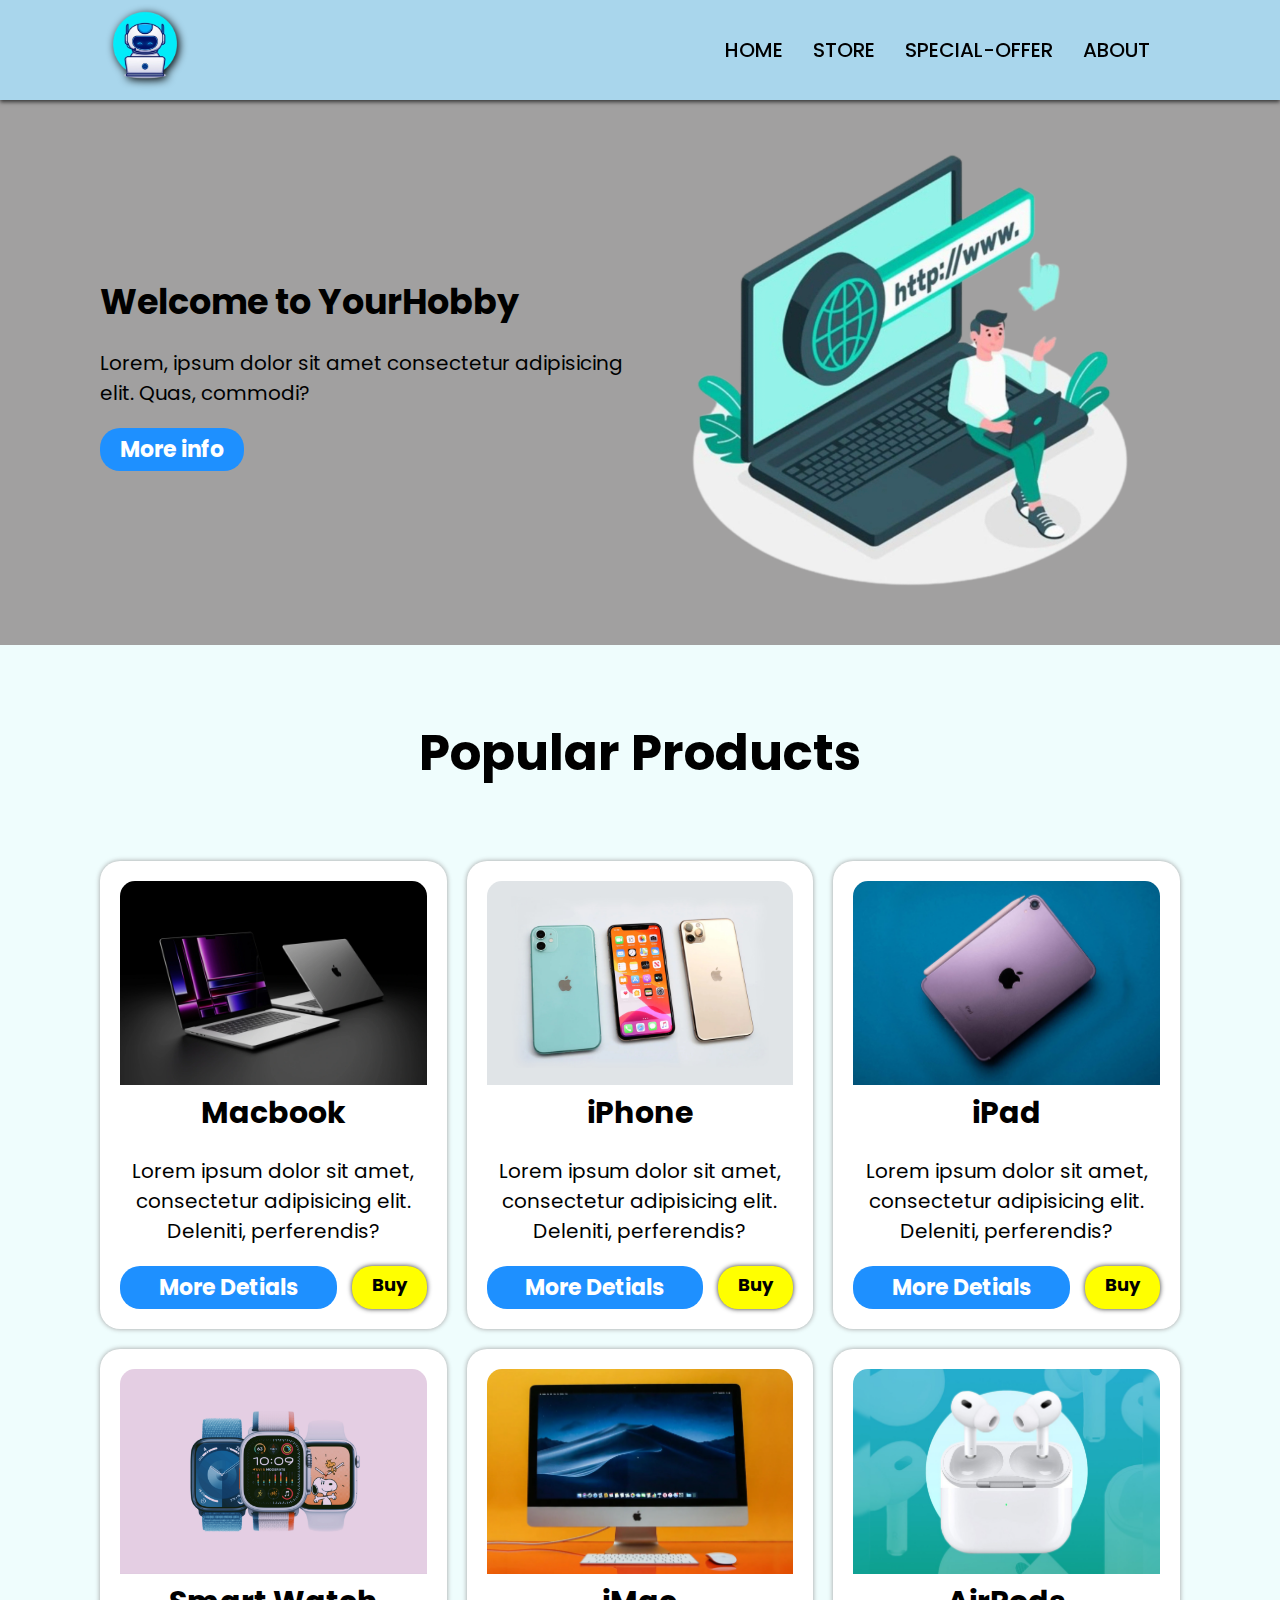
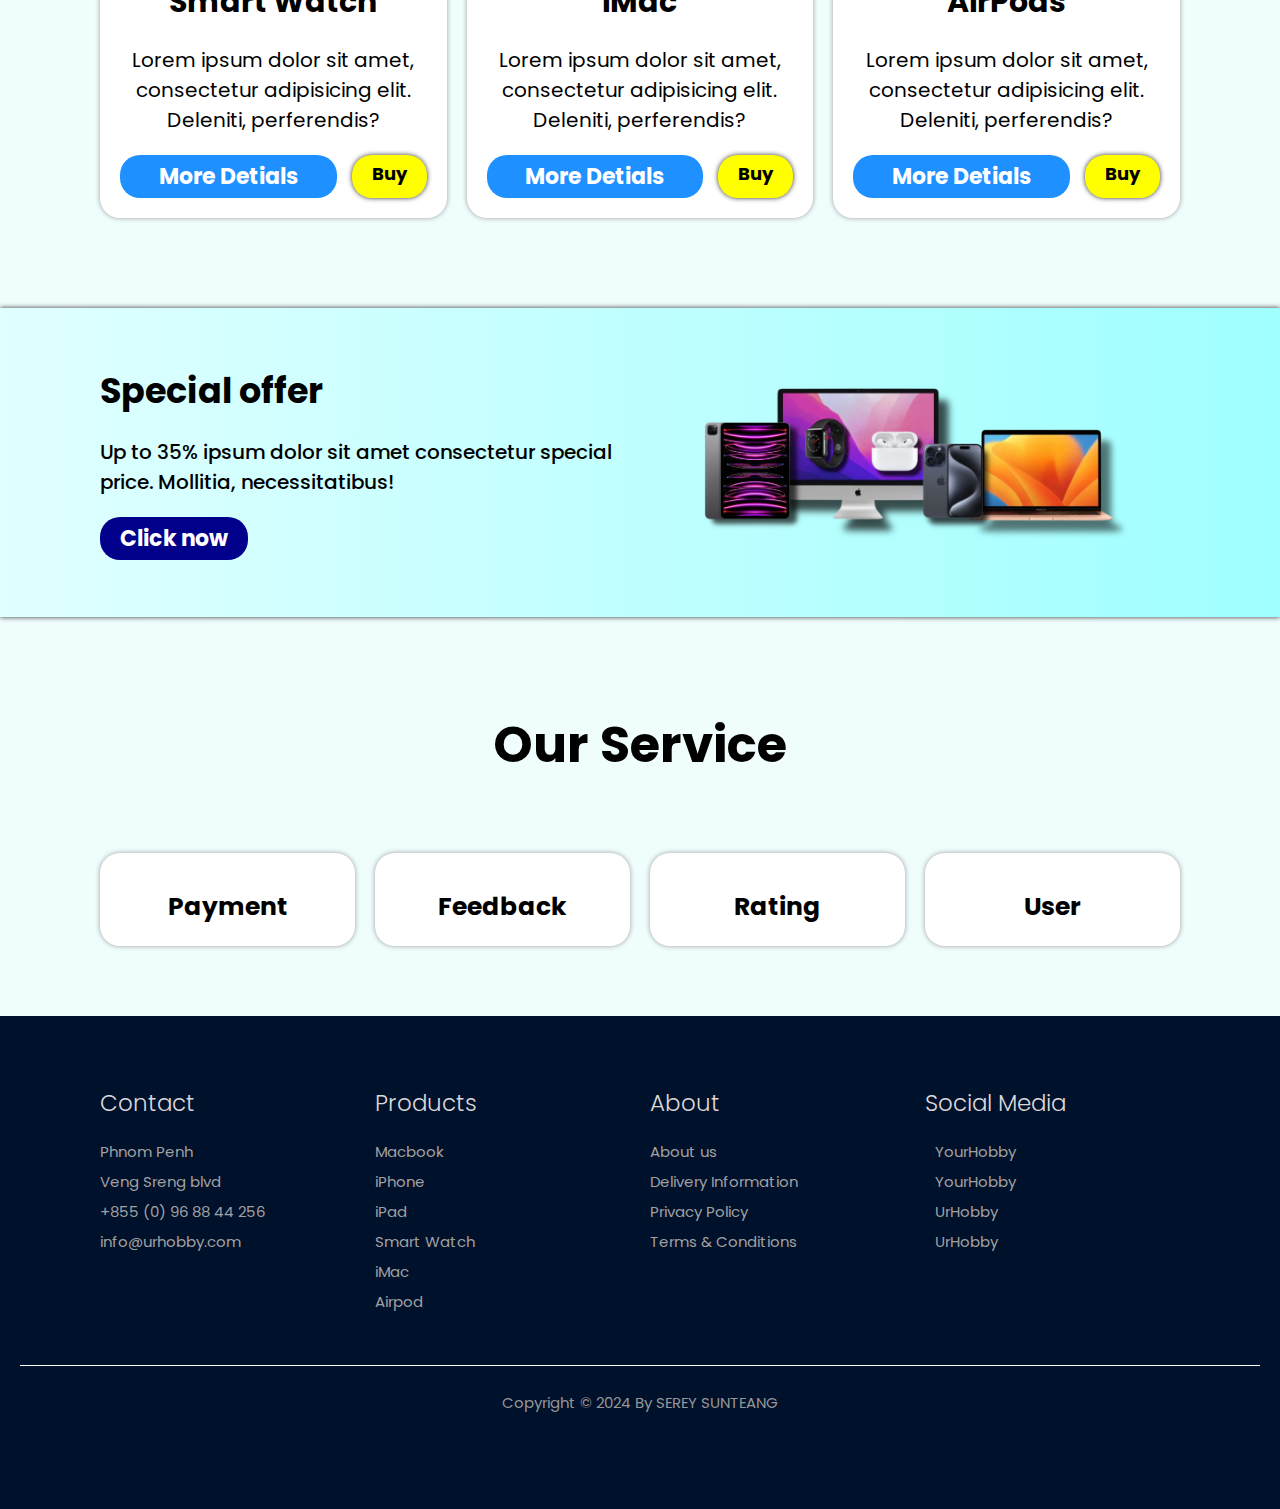
<file: index.html>
<!DOCTYPE html>
<html lang="en">
  <head>
    <meta charset="UTF-8" />
    <meta name="viewport" content="width=device-width, initial-scale=1.0" />
    <link rel="icon" type="image/x-icon" href="images/icon-logo.PNG" />
    <link rel="stylesheet" href="css/style.css" />
    <!-- note* got google font link from : "google font cdn" -->
    <link
      rel="stylesheet"
      href="https://cdnjs.cloudflare.com/ajax/libs/font-awesome/6.5.1/css/all.min.css"
      integrity="sha512-DTOQO9RWCH3ppGqcWaEA1BIZOC6xxalwEsw9c2QQeAIftl+Vegovlnee1c9QX4TctnWMn13TZye+giMm8e2LwA=="
      crossorigin="anonymous"
      referrerpolicy="no-referrer"
    />
    <title>Your Hobby</title>
  </head>
  <body>
    <!-- navigation bar -->
    <header>
      <nav class="nav-bar container-width">
        <div class="logo-icon">
          <a href="index.html"><img src="images/icon-logo.PNG" alt="logo" /></a>
        </div>
        <span class="hamburger">
          <i class="fa-solid fa-bars"></i>
        </span>
        <ul class="nav-lists">
          <li class="nav-link"><a href="index.html" class="active">Home</a></li>
          <li class="nav-link"><a href="store.html">Store</a></li>
          <li class="nav-link"><a href="spe-offer.html">Special-Offer</a></li>
          <li class="nav-link"><a href="about.html">About</a></li>
          <li class="nav-link">
            <a href="login.html"><i class="fa fa-user"></i></a>
          </li>
        </ul>
      </nav>
    </header>

    <!-- Hero section -->
    <section class="hero-sect">
      <div class="grid-1x2 container-width hero-grid">
        <div class="hero-desc">
          <h2>Welcome to YourHobby</h2>
          <p>
            Lorem, ipsum dolor sit amet consectetur adipisicing elit. Quas,
            commodi?
          </p>
          <a class="btn btn-one" href="">More info</a>
        </div>
        <div class="hero-image">
          <img src="images/hero-img.webp" alt="hero" />
        </div>
      </div>
    </section>

    <!-- popular products -->
    <section class="products-items">
      <h3>Popular Products</h3>
      <div class="grid-1x3 container-width">
        <div class="item-card">
          <div class="item-image">
            <img src="images/mac-image.webp" alt="mac" />
          </div>
          <h2>Macbook</h2>
          <p>
            Lorem ipsum dolor sit amet, consectetur adipisicing elit. Deleniti,
            perferendis?
          </p>
          <div class="btn-container">
            <a class="btn btn-one btn-block" href="">More Detials</a>
            <a class="btn btn-two b2" href="">Buy</a>
          </div>
        </div>
        <div class="item-card">
          <div class="item-image">
            <img src="images/iphone-image.JPEG" alt="iphone" />
          </div>
          <h2>iPhone</h2>
          <p>
            Lorem ipsum dolor sit amet, consectetur adipisicing elit. Deleniti,
            perferendis?
          </p>
          <div class="btn-container">
            <a class="btn btn-one btn-block" href="">More Detials</a>
            <a class="btn btn-two b2" href="">Buy</a>
          </div>
        </div>
        <div class="item-card">
          <div class="item-image">
            <img src="images/ipad-image.JPEG" alt="ipad" />
          </div>
          <h2>iPad</h2>
          <p>
            Lorem ipsum dolor sit amet, consectetur adipisicing elit. Deleniti,
            perferendis?
          </p>
          <div class="btn-container">
            <a class="btn btn-one btn-block" href="">More Detials</a>
            <a class="btn btn-two b2" href="">Buy</a>
          </div>
        </div>
        <div class="item-card">
          <div class="item-image">
            <img src="images/watch-image.JPEG" alt="watch" />
          </div>
          <h2>Smart Watch</h2>
          <p>
            Lorem ipsum dolor sit amet, consectetur adipisicing elit. Deleniti,
            perferendis?
          </p>
          <div class="btn-container">
            <a class="btn btn-one btn-block" href="">More Detials</a>
            <a class="btn btn-two b2" href="">Buy</a>
          </div>
        </div>
        <div class="item-card">
          <div class="item-image">
            <img src="images/monitor-image.JPEG" alt="vision" />
          </div>
          <h2>iMac</h2>
          <p>
            Lorem ipsum dolor sit amet, consectetur adipisicing elit. Deleniti,
            perferendis?
          </p>
          <div class="btn-container">
            <a class="btn btn-one btn-block" href="">More Detials</a>
            <a class="btn btn-two b2" href="">Buy</a>
          </div>
        </div>
        <div class="item-card">
          <div class="item-image">
            <img src="images/airpod-image.JPEG" alt="airpod" />
          </div>
          <h2>AirPods</h2>
          <p>
            Lorem ipsum dolor sit amet, consectetur adipisicing elit. Deleniti,
            perferendis?
          </p>
          <div class="btn-container">
            <a class="btn btn-one btn-block" href="">More Detials</a>
            <a class="btn btn-two b2" href="">Buy</a>
          </div>
        </div>
      </div>
    </section>

    <!-- dicount -->
    <section class="discount-section">
      <div class="grid-1x2 container-width discount-grid">
        <div class="discount-desc">
          <h2>Special offer</h2>
          <p>
            Up to 35% ipsum dolor sit amet consectetur special price. Mollitia,
            necessitatibus!
          </p>
          <a class="btn btn-three" href="#">Click now</a>
        </div>
        <div class="discount-image">
          <img src="images/discount-image2.webp" alt="discount" />
        </div>
      </div>
    </section>

    <!-- service -->
    <section class="service">
      <h2>Our Service</h2>
      <div class="grid-1x4 container-width">
        <a href="login.html">
          <article class="service-link">
            <span class="service-icon">
              <i class="fa fa-credit-card"></i>
            </span>
            <h3>Payment</h3>
          </article>
        </a>
        <a href="form.html">
          <article class="service-link">
            <span class="service-icon">
              <i class="fa fa-commenting"></i>
            </span>
            <h3>Feedback</h3>
          </article>
        </a>
        <a href="rate.html">
          <article class="service-link">
            <span class="service-icon">
              <i class="fa fa-star"></i>
            </span>
            <h3>Rating</h3>
          </article>
        </a>
        <a href="login.html">
          <article class="service-link">
            <span class="service-icon">
              <i class="fa fa-user"></i>
            </span>
            <h3>User</h3>
          </article>
        </a>
      </div>
    </section>

    <!-- footer -->
    <footer class="footer">
      <div class="grid-1x4 container-width">
        <div class="footer-item">
          <h3 class="footer-heading">Contact</h3>
          <ul class="footer-lists">
            <li class="footer-links"><a href="#">Phnom Penh</a></li>
            <li class="footer-links"><a href="#">Veng Sreng blvd</a></li>
            <li class="footer-links"><a href="#">+855 (0) 96 88 44 256</a></li>
            <li class="footer-links"><a href="#">info@urhobby.com</a></li>
          </ul>
        </div>
        <div class="footer-item">
          <h3 class="footer-heading">Products</h3>
          <ul class="footer-lists">
            <li class="footer-links"><a href="#">Macbook</a></li>
            <li class="footer-links"><a href="#">iPhone</a></li>
            <li class="footer-links"><a href="#">iPad</a></li>
            <li class="footer-links"><a href="#">Smart Watch</a></li>
            <li class="footer-links"><a href="#">iMac</a></li>
            <li class="footer-links"><a href="#">Airpod</a></li>
          </ul>
        </div>
        <div class="footer-item">
          <h3 class="footer-heading">About</h3>
          <ul class="footer-lists">
            <li class="footer-links"><a href="#">About us </a></li>
            <li class="footer-links"><a href="#">Delivery Information</a></li>
            <li class="footer-links"><a href="#">Privacy Policy</a></li>
            <li class="footer-links"><a href="#">Terms & Conditions</a></li>
          </ul>
        </div>
        <div class="footer-item">
          <h3 class="footer-heading">Social Media</h3>
          <ul class="footer-lists">
            <li class="footer-links">
              <a href="#"><i class="fa-brands fa-facebook"></i>YourHobby</a>
            </li>
            <li class="footer-links">
              <a href="#"><i class="fa-brands fa-instagram"></i>YourHobby</a>
            </li>
            <li class="footer-links">
              <a href="#"><i class="fa-brands fa-tiktok"></i>UrHobby</a>
            </li>
            <li class="footer-links">
              <a href="#"><i class="fa-brands fa-twitter"></i>UrHobby</a>
            </li>
          </ul>
        </div>
      </div>
      <span class="copyright"
        ><p>Copyright &copy; 2024 By SEREY SUNTEANG</p></span
      >
    </footer>

    <script>
      const menuToggler = document.querySelector(".hamburger");
      const navList = document.querySelector(".nav-lists");
      menuToggler.addEventListener("click", () => {
        navList.classList.toggle("show");
      });
    </script>
  </body>
</html>
</file>
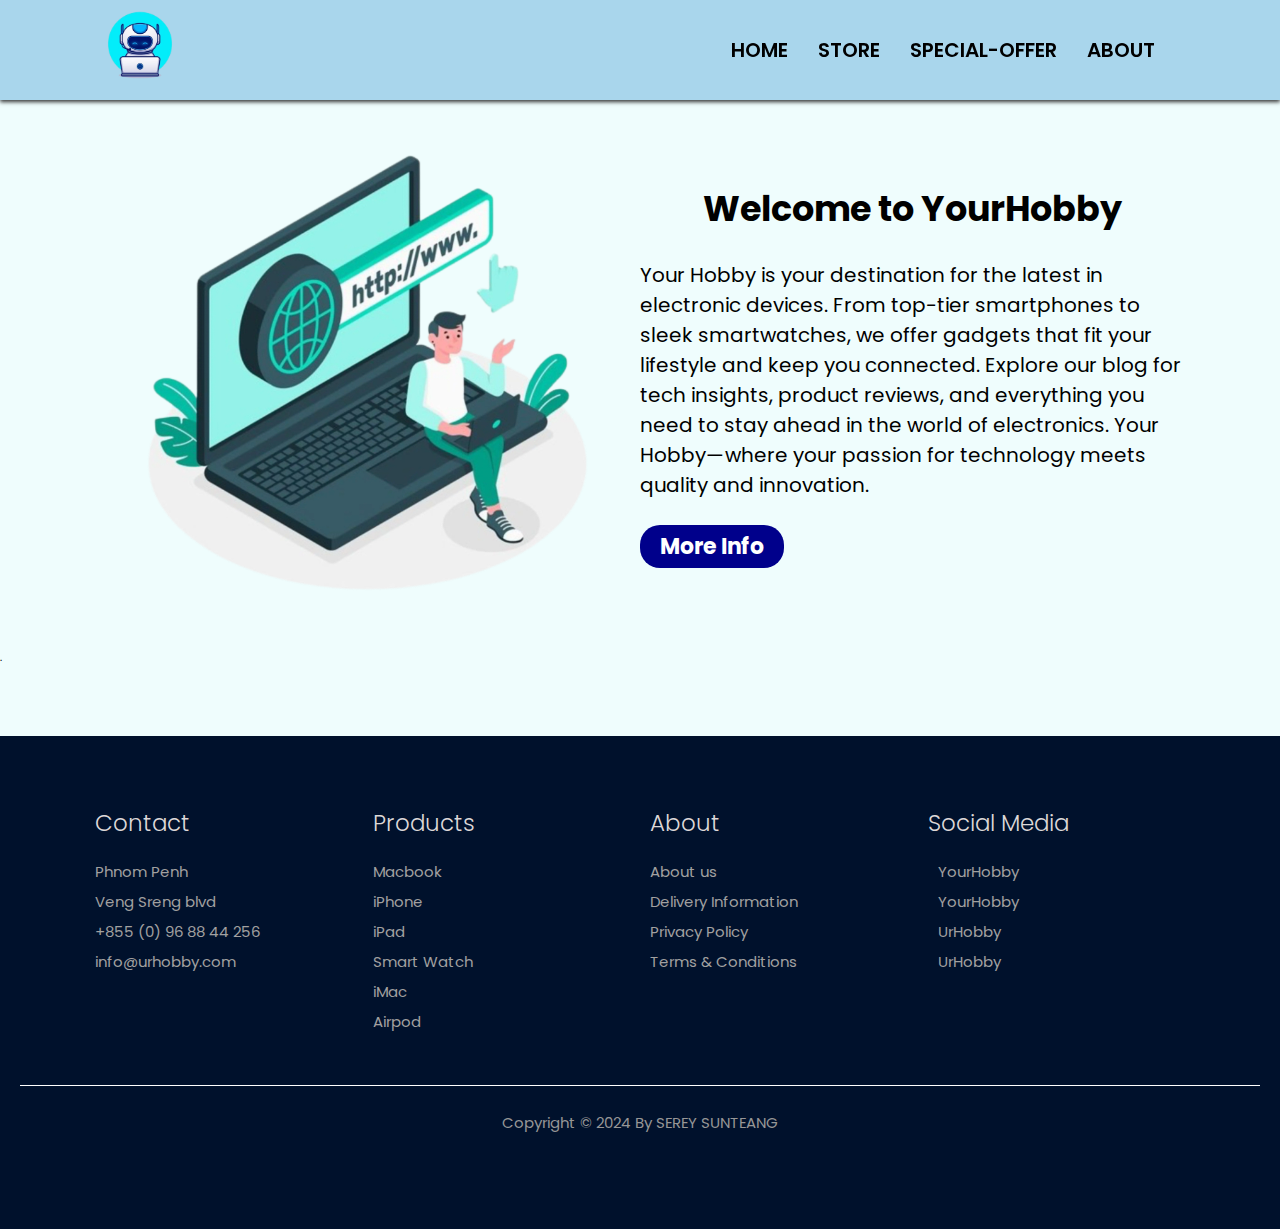
<file: about.html>
<!DOCTYPE html>
<html lang="en">
  <head>
    <meta charset="UTF-8" />
    <meta http-equiv="X-UA-Compatible" content="IE=edge" />
    <meta name="viewport" content="width=device-width, initial-scale=1.0" />
    <link rel="icon" type="images/x-icon" href="images/icon-logo.PNG" />
    <link rel="stylesheet" href="css/about.css" />
    <!-- note* got google font link from : "google font cdn" -->
    <link
      rel="stylesheet"
      href="https://cdnjs.cloudflare.com/ajax/libs/font-awesome/6.5.1/css/all.min.css"
      integrity="sha512-DTOQO9RWCH3ppGqcWaEA1BIZOC6xxalwEsw9c2QQeAIftl+Vegovlnee1c9QX4TctnWMn13TZye+giMm8e2LwA=="
      crossorigin="anonymous"
      referrerpolicy="no-referrer"
    />
    <title>Your Hobby</title>
  </head>
  <body>
    <header class="header">
      <nav class="nav-bar container-width">
        <div class="logo-icon">
          <a href="index.html"><img src="images/icon-logo.PNG" alt="" /></a>
        </div>
        <span class="hamburger">
          <i class="fa-solid fa-bars"></i>
        </span>
        <ul class="nav-lists">
          <li class="nav-link"><a href="index.html">Home</a></li>
          <li class="nav-link"><a href="store.html">Store</a></li>
          <li class="nav-link"><a href="spe-offer.html">Special-Offer</a></li>
          <li class="nav-link"><a href="about.html">About</a></li>
          <li class="nav-link">
            <a href="login.html"><i class="fa fa-user"></i></a>
          </li>
        </ul>
      </nav>
    </header>
    <section class="welcome-sect">
      <div class="grid-1x2 container-width grid-welcome">
        <div class="welcome-image">
          <img src="images/hero-img.webp" alt="" />
        </div>
        <div class="welcome-desc">
          <h2>Welcome to YourHobby</h2>
          <p>
            Your Hobby is your destination for the latest in electronic devices.
            From top-tier smartphones to sleek smartwatches, we offer gadgets
            that fit your lifestyle and keep you connected. Explore our blog for
            tech insights, product reviews, and everything you need to stay
            ahead in the world of electronics. Your Hobby—where your passion for
            technology meets quality and innovation.
          </p>
          <a class="btn btn-three" href="#">More Info</a>
        </div>
      </div>
    </section>

    <!-- contact section -->
    <section class="contact-sect">.</section>

    <!-- footer section -->
    <footer class="footer">
      <div class="grid-1x4 container-width">
        <div class="footer-item">
          <h3 class="footer-heading">Contact</h3>
          <ul class="footer-lists">
            <li class="footer-links"><a href="#">Phnom Penh</a></li>
            <li class="footer-links"><a href="#">Veng Sreng blvd</a></li>
            <li class="footer-links"><a href="#">+855 (0) 96 88 44 256</a></li>
            <li class="footer-links"><a href="#">info@urhobby.com</a></li>
          </ul>
        </div>
        <div class="footer-item">
          <h3 class="footer-heading">Products</h3>
          <ul class="footer-lists">
            <li class="footer-links"><a href="#">Macbook</a></li>
            <li class="footer-links"><a href="#">iPhone</a></li>
            <li class="footer-links"><a href="#">iPad</a></li>
            <li class="footer-links"><a href="#">Smart Watch</a></li>
            <li class="footer-links"><a href="#">iMac</a></li>
            <li class="footer-links"><a href="#">Airpod</a></li>
          </ul>
        </div>
        <div class="footer-item">
          <h3 class="footer-heading">About</h3>
          <ul class="footer-lists">
            <li class="footer-links"><a href="#">About us </a></li>
            <li class="footer-links"><a href="#">Delivery Information</a></li>
            <li class="footer-links"><a href="#">Privacy Policy</a></li>
            <li class="footer-links"><a href="#">Terms & Conditions</a></li>
          </ul>
        </div>
        <div class="footer-item">
          <h3 class="footer-heading">Social Media</h3>
          <ul class="footer-lists">
            <li class="footer-links">
              <a href="#"><i class="fa-brands fa-facebook"></i>YourHobby</a>
            </li>
            <li class="footer-links">
              <a href="#"><i class="fa-brands fa-instagram"></i>YourHobby</a>
            </li>
            <li class="footer-links">
              <a href="#"><i class="fa-brands fa-tiktok"></i>UrHobby</a>
            </li>
            <li class="footer-links">
              <a href="#"><i class="fa-brands fa-twitter"></i>UrHobby</a>
            </li>
          </ul>
        </div>
      </div>
      <span class="copyright"
        ><p>Copyright &copy; 2024 By SEREY SUNTEANG</p></span
      >
    </footer>

    <script>
      const menuToggler = document.querySelector(".hamburger");
      const navList = document.querySelector(".nav-lists");
      menuToggler.addEventListener("click", () => {
        navList.classList.toggle("show");
      });
    </script>
  </body>
</html>
</file>
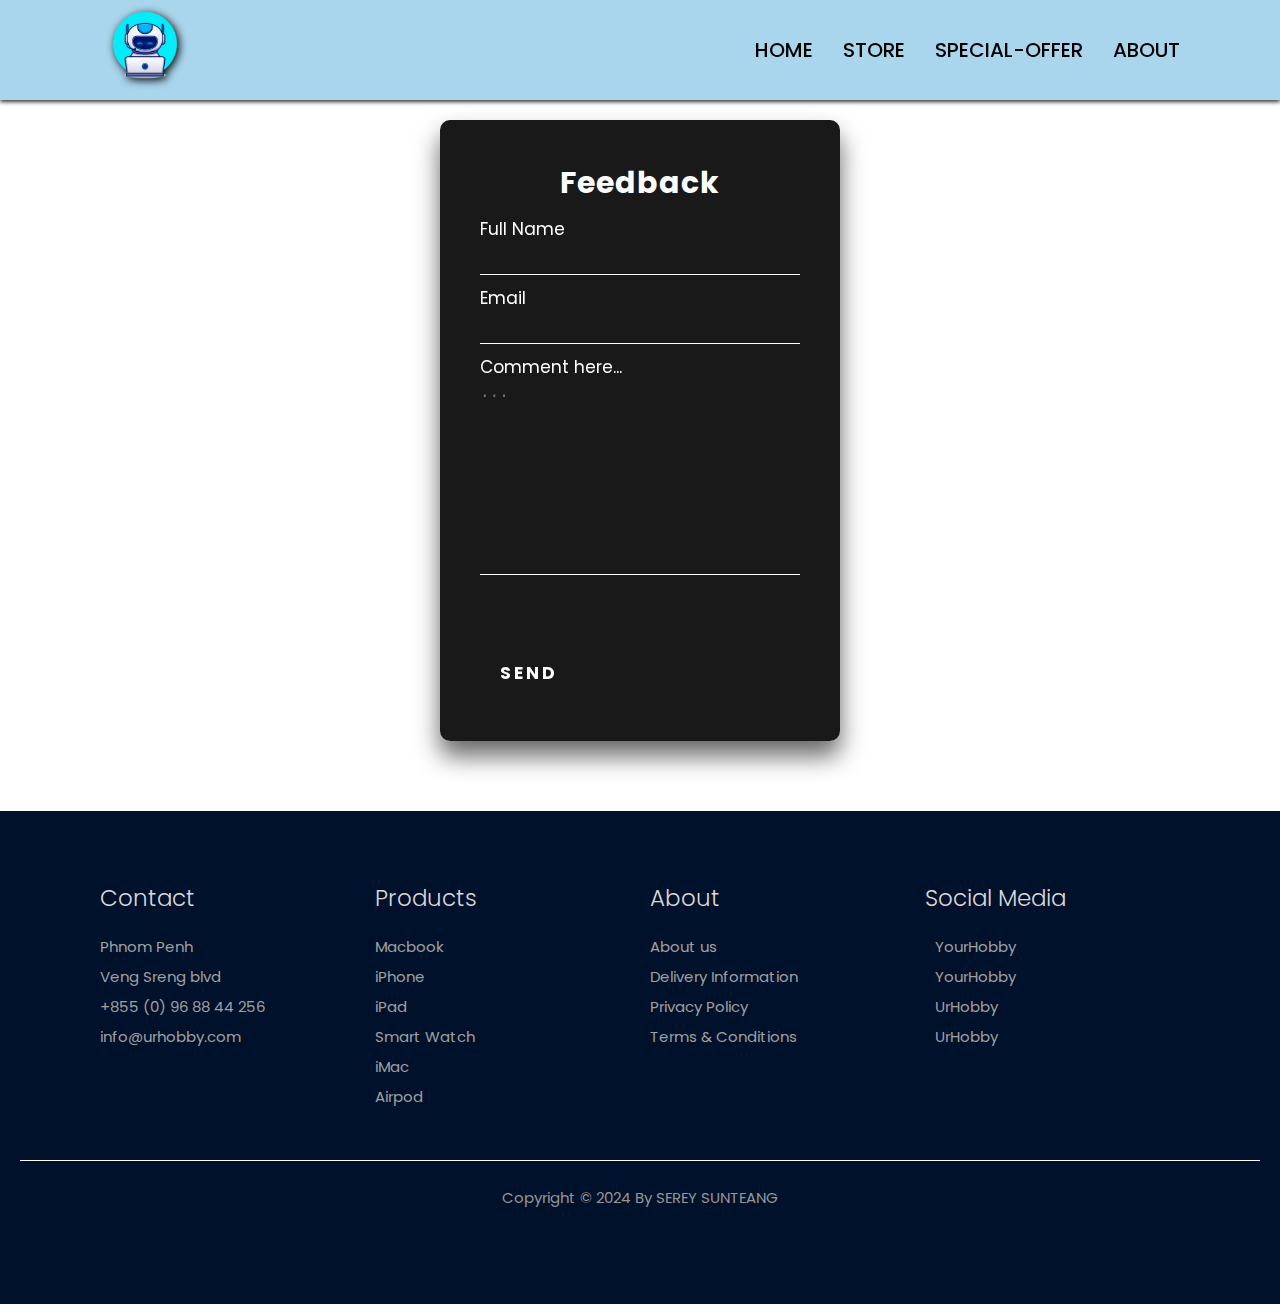
<file: form.html>
<!DOCTYPE html>
<html lang="en">
  <head>
    <meta charset="UTF-8" />
    <meta name="viewport" content="width=device-width, initial-scale=1.0" />
    <link rel="icon" type="image/x-icon" href="images/icon-logo.PNG" />
    <link rel="stylesheet" href="css/form.css" />
    <!-- note* got google font link from : "google font cdn" -->
    <link
      rel="stylesheet"
      href="https://cdnjs.cloudflare.com/ajax/libs/font-awesome/6.5.1/css/all.min.css"
      integrity="sha512-DTOQO9RWCH3ppGqcWaEA1BIZOC6xxalwEsw9c2QQeAIftl+Vegovlnee1c9QX4TctnWMn13TZye+giMm8e2LwA=="
      crossorigin="anonymous"
      referrerpolicy="no-referrer"
    />
    <title>Your Hobby</title>
  </head>
  <body>
    <!-- navigation bar -->
    <header>
      <nav class="nav-bar container-width">
        <div class="logo-icon">
          <a href="index.html"><img src="images/icon-logo.PNG" alt="logo" /></a>
        </div>
        <span class="hamburger">
          <i class="fa-solid fa-bars"></i>
        </span>
        <ul class="nav-lists">
          <li class="nav-link"><a href="index.html" class="active">Home</a></li>
          <li class="nav-link"><a href="store.html">Store</a></li>
          <li class="nav-link"><a href="spe-offer.html">Special-Offer</a></li>
          <li class="nav-link"><a href="about.html">About</a></li>
        </ul>
      </nav>
    </header>
    <!-- login section -->
    <div class="login-box">
      <p class="p-login">Feedback</p>
      <form class="form">
        <div class="user-box">
          <input type="text" />
          <label for="">Full Name</label>
        </div>
        <div class="user-box">
          <input type="email" />
          <label for="">Email</label>
        </div>
        <div class="user-box">
          <textarea cols="30" rows="10" placeholder="..."></textarea>
          <label for="">Comment here...</label>
        </div>
        <a href="#">
          <span></span>
          <span></span>
          <span></span>
          <span></span>
          Send
        </a>
      </form>
    </div>

    <!-- footer -->
    <footer class="footer">
      <div class="grid-1x4 container-width">
        <div class="footer-item">
          <h3 class="footer-heading">Contact</h3>
          <ul class="footer-lists">
            <li class="footer-links"><a href="#">Phnom Penh</a></li>
            <li class="footer-links"><a href="#">Veng Sreng blvd</a></li>
            <li class="footer-links"><a href="#">+855 (0) 96 88 44 256</a></li>
            <li class="footer-links"><a href="#">info@urhobby.com</a></li>
          </ul>
        </div>
        <div class="footer-item">
          <h3 class="footer-heading">Products</h3>
          <ul class="footer-lists">
            <li class="footer-links"><a href="#">Macbook</a></li>
            <li class="footer-links"><a href="#">iPhone</a></li>
            <li class="footer-links"><a href="#">iPad</a></li>
            <li class="footer-links"><a href="#">Smart Watch</a></li>
            <li class="footer-links"><a href="#">iMac</a></li>
            <li class="footer-links"><a href="#">Airpod</a></li>
          </ul>
        </div>
        <div class="footer-item">
          <h3 class="footer-heading">About</h3>
          <ul class="footer-lists">
            <li class="footer-links"><a href="#">About us </a></li>
            <li class="footer-links"><a href="#">Delivery Information</a></li>
            <li class="footer-links"><a href="#">Privacy Policy</a></li>
            <li class="footer-links"><a href="#">Terms & Conditions</a></li>
          </ul>
        </div>
        <div class="footer-item">
          <h3 class="footer-heading">Social Media</h3>
          <ul class="footer-lists">
            <li class="footer-links">
              <a href="#"><i class="fa-brands fa-facebook"></i>YourHobby</a>
            </li>
            <li class="footer-links">
              <a href="#"><i class="fa-brands fa-instagram"></i>YourHobby</a>
            </li>
            <li class="footer-links">
              <a href="#"><i class="fa-brands fa-tiktok"></i>UrHobby</a>
            </li>
            <li class="footer-links">
              <a href="#"><i class="fa-brands fa-twitter"></i>UrHobby</a>
            </li>
          </ul>
        </div>
      </div>
      <span class="copyright"
        ><p>Copyright &copy; 2024 By SEREY SUNTEANG</p></span
      >
    </footer>

    <script>
      const menuToggler = document.querySelector(".hamburger");
      const navList = document.querySelector(".nav-lists");
      menuToggler.addEventListener("click", () => {
        navList.classList.toggle("show");
      });
    </script>
  </body>
</html>
</file>
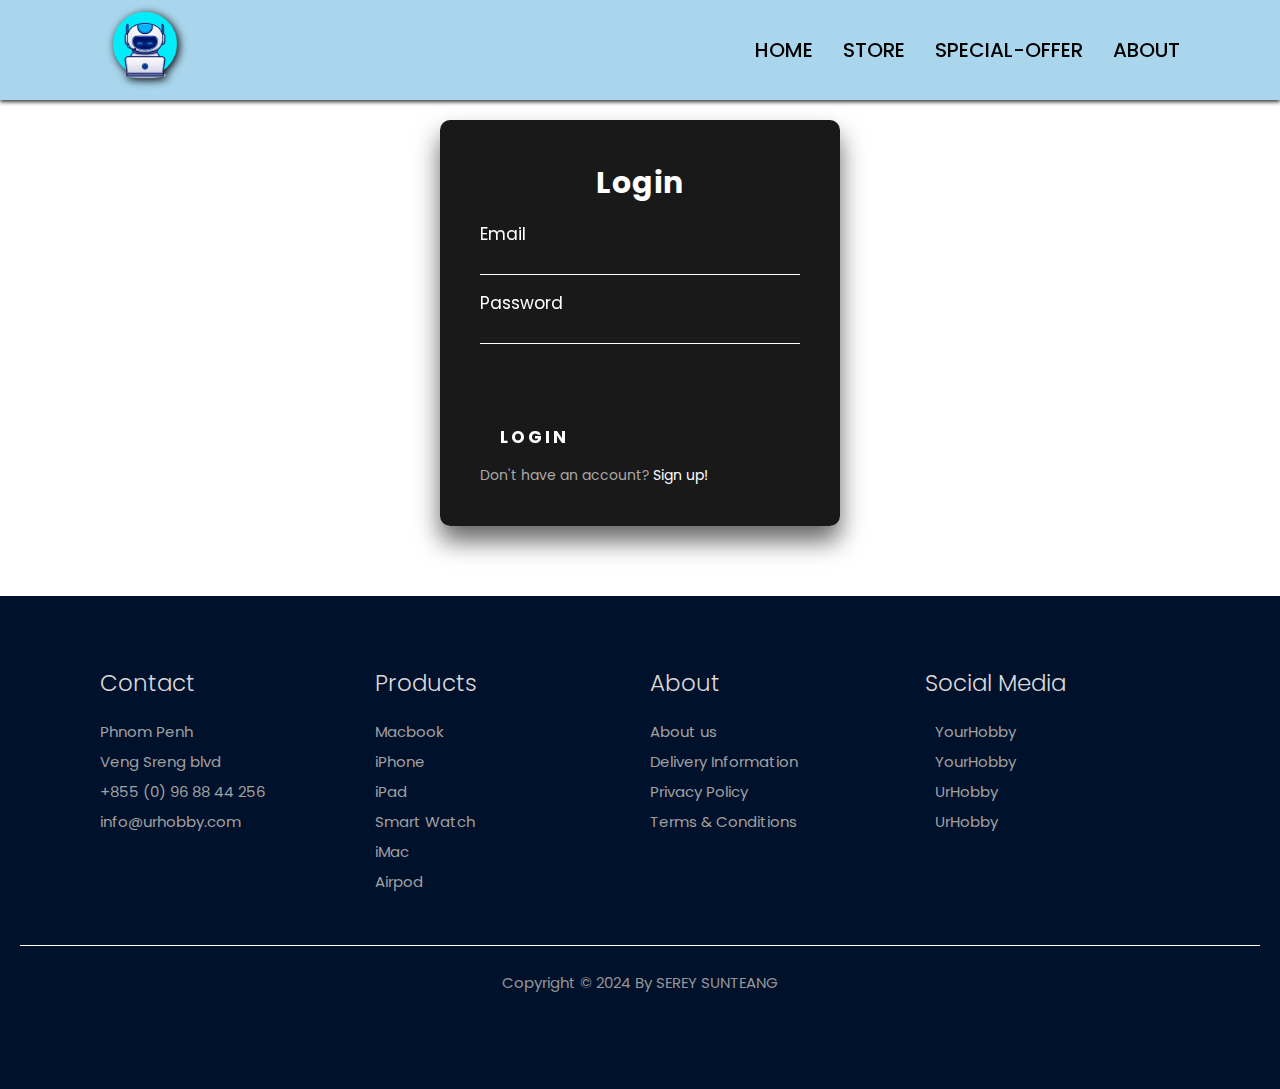
<file: login.html>
<!DOCTYPE html>
<html lang="en">
  <head>
    <meta charset="UTF-8" />
    <meta name="viewport" content="width=device-width, initial-scale=1.0" />
    <link rel="icon" type="image/x-icon" href="images/icon-logo.PNG" />
    <link rel="stylesheet" href="css/login.css" />
    <!-- note* got google font link from : "google font cdn" -->
    <link
      rel="stylesheet"
      href="https://cdnjs.cloudflare.com/ajax/libs/font-awesome/6.5.1/css/all.min.css"
      integrity="sha512-DTOQO9RWCH3ppGqcWaEA1BIZOC6xxalwEsw9c2QQeAIftl+Vegovlnee1c9QX4TctnWMn13TZye+giMm8e2LwA=="
      crossorigin="anonymous"
      referrerpolicy="no-referrer"
    />
    <title>Your Hobby</title>
  </head>
  <body>
    <!-- navigation bar -->
    <header>
      <nav class="nav-bar container-width">
        <div class="logo-icon">
          <a href="index.html"><img src="images/icon-logo.PNG" alt="logo" /></a>
        </div>
        <span class="hamburger">
          <i class="fa-solid fa-bars"></i>
        </span>
        <ul class="nav-lists">
          <li class="nav-link"><a href="index.html" class="active">Home</a></li>
          <li class="nav-link"><a href="store.html">Store</a></li>
          <li class="nav-link"><a href="spe-offer.html">Special-Offer</a></li>
          <li class="nav-link"><a href="about.html">About</a></li>
        </ul>
      </nav>
    </header>
    <!-- login section -->
    <div class="login-box">
      <p class="p-login">Login</p>
      <form class="form">
        <div class="user-box">
          <input type="email" />
          <label for="">Email</label>
        </div>
        <div class="user-box">
          <input type="password" />
          <label for="">Password</label>
        </div>
        <a href="#">
          <span></span>
          <span></span>
          <span></span>
          <span></span>
          Login
        </a>
      </form>
      <p class="p-last">Don't have an account?</p>
      <a href="signup.html" class="sign-up">Sign up!</a>
    </div>

    <!-- footer -->
    <footer class="footer">
      <div class="grid-1x4 container-width">
        <div class="footer-item">
          <h3 class="footer-heading">Contact</h3>
          <ul class="footer-lists">
            <li class="footer-links"><a href="#">Phnom Penh</a></li>
            <li class="footer-links"><a href="#">Veng Sreng blvd</a></li>
            <li class="footer-links"><a href="#">+855 (0) 96 88 44 256</a></li>
            <li class="footer-links"><a href="#">info@urhobby.com</a></li>
          </ul>
        </div>
        <div class="footer-item">
          <h3 class="footer-heading">Products</h3>
          <ul class="footer-lists">
            <li class="footer-links"><a href="#">Macbook</a></li>
            <li class="footer-links"><a href="#">iPhone</a></li>
            <li class="footer-links"><a href="#">iPad</a></li>
            <li class="footer-links"><a href="#">Smart Watch</a></li>
            <li class="footer-links"><a href="#">iMac</a></li>
            <li class="footer-links"><a href="#">Airpod</a></li>
          </ul>
        </div>
        <div class="footer-item">
          <h3 class="footer-heading">About</h3>
          <ul class="footer-lists">
            <li class="footer-links"><a href="#">About us </a></li>
            <li class="footer-links"><a href="#">Delivery Information</a></li>
            <li class="footer-links"><a href="#">Privacy Policy</a></li>
            <li class="footer-links"><a href="#">Terms & Conditions</a></li>
          </ul>
        </div>
        <div class="footer-item">
          <h3 class="footer-heading">Social Media</h3>
          <ul class="footer-lists">
            <li class="footer-links">
              <a href="#"><i class="fa-brands fa-facebook"></i>YourHobby</a>
            </li>
            <li class="footer-links">
              <a href="#"><i class="fa-brands fa-instagram"></i>YourHobby</a>
            </li>
            <li class="footer-links">
              <a href="#"><i class="fa-brands fa-tiktok"></i>UrHobby</a>
            </li>
            <li class="footer-links">
              <a href="#"><i class="fa-brands fa-twitter"></i>UrHobby</a>
            </li>
          </ul>
        </div>
      </div>
      <span class="copyright"
        ><p>Copyright &copy; 2024 By SEREY SUNTEANG</p></span
      >
    </footer>

    <script>
      const menuToggler = document.querySelector(".hamburger");
      const navList = document.querySelector(".nav-lists");
      menuToggler.addEventListener("click", () => {
        navList.classList.toggle("show");
      });
    </script>
  </body>
</html>
</file>
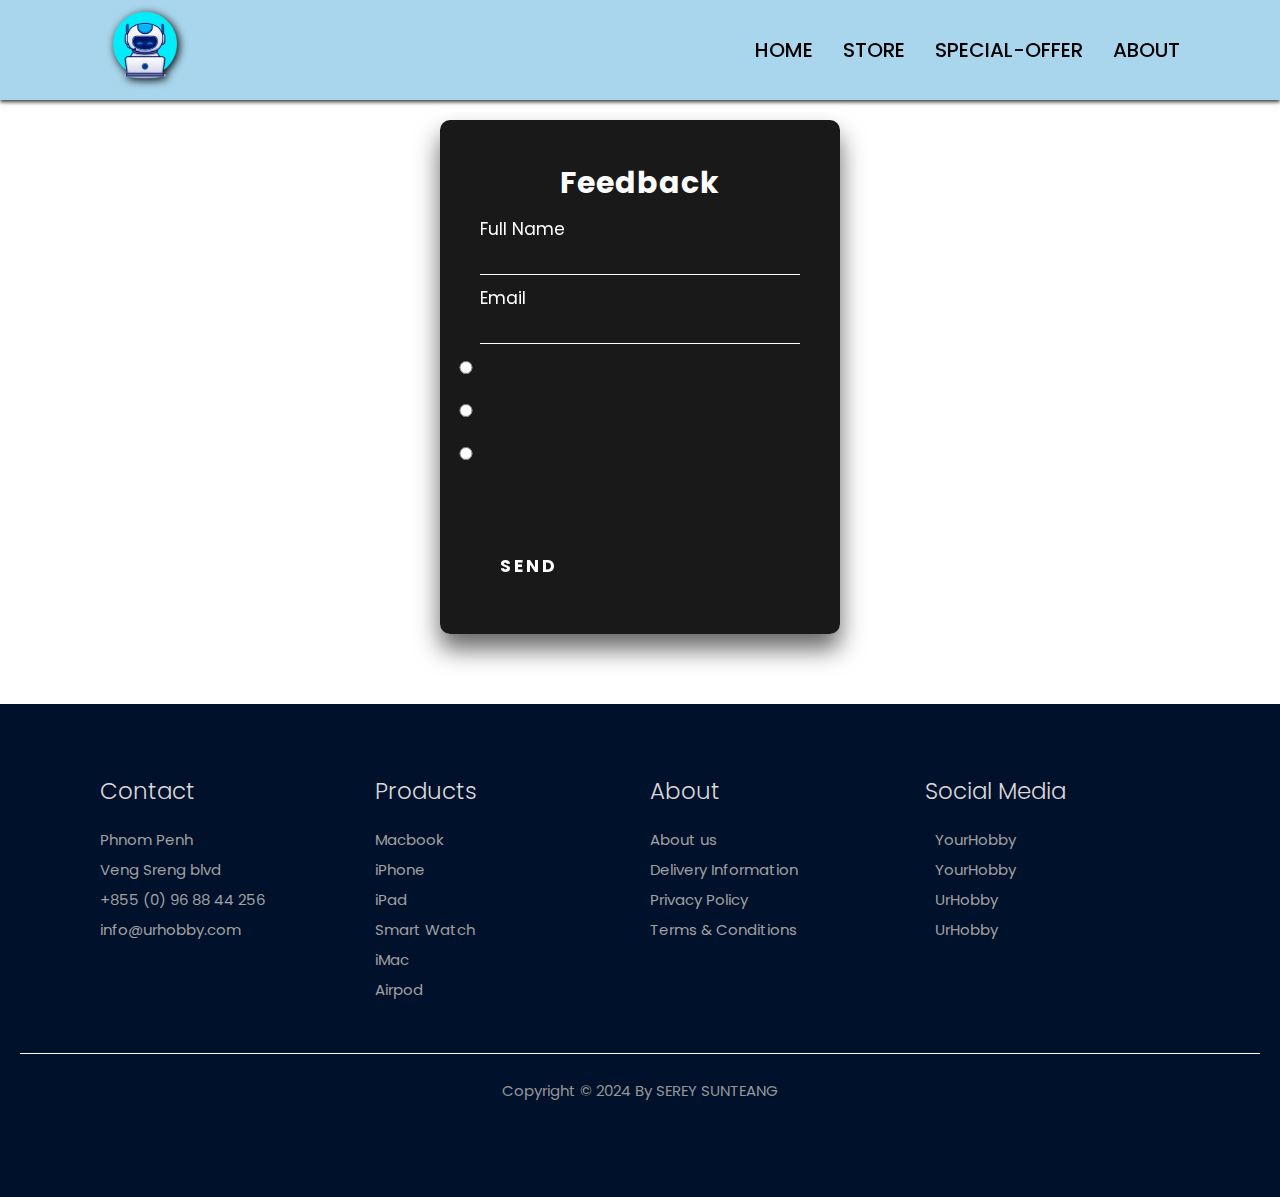
<file: rate.html>
<!DOCTYPE html>
<html lang="en">
  <head>
    <meta charset="UTF-8" />
    <meta name="viewport" content="width=device-width, initial-scale=1.0" />
    <link rel="icon" type="image/x-icon" href="images/icon-logo.PNG" />
    <link rel="stylesheet" href="css/rate.css" />
    <!-- note* got google font link from : "google font cdn" -->
    <link
      rel="stylesheet"
      href="https://cdnjs.cloudflare.com/ajax/libs/font-awesome/6.5.1/css/all.min.css"
      integrity="sha512-DTOQO9RWCH3ppGqcWaEA1BIZOC6xxalwEsw9c2QQeAIftl+Vegovlnee1c9QX4TctnWMn13TZye+giMm8e2LwA=="
      crossorigin="anonymous"
      referrerpolicy="no-referrer"
    />
    <title>Your Hobby</title>
  </head>
  <body>
    <!-- navigation bar -->
    <header>
      <nav class="nav-bar container-width">
        <div class="logo-icon">
          <a href="index.html"><img src="images/icon-logo.PNG" alt="logo" /></a>
        </div>
        <span class="hamburger">
          <i class="fa-solid fa-bars"></i>
        </span>
        <ul class="nav-lists">
          <li class="nav-link"><a href="index.html" class="active">Home</a></li>
          <li class="nav-link"><a href="store.html">Store</a></li>
          <li class="nav-link"><a href="spe-offer.html">Special-Offer</a></li>
          <li class="nav-link"><a href="about.html">About</a></li>
        </ul>
      </nav>
    </header>
    <!-- login section -->
    <div class="login-box">
      <p class="p-login">Feedback</p>
      <form class="form">
        <div class="user-box">
          <input type="text" />
          <label for="">Full Name</label>
        </div>
        <div class="user-box">
          <input type="email" />
          <label for="">Email</label>
        </div>
        <div class="user-box">
          <input class="rate" type="radio" name="rate" id="not-good" />
          <label for="not-good"
            ><i class="fa-solid fa-star"></i><i class="fa-regular fa-star"></i
            ><i class="fa-regular fa-star"></i
          ></label>
        </div>
        <div class="user-box">
          <input class="rate" type="radio" name="rate" id="good" />
          <label for="good"
            ><i class="fa-solid fa-star"></i><i class="fa-solid fa-star"></i
            ><i class="fa-regular fa-star"></i
          ></label>
        </div>
        <div class="user-box">
          <input class="rate" type="radio" name="rate" id="excellent" />
          <label for="excellent"
            ><i class="fa-solid fa-star"></i><i class="fa-solid fa-star"></i
            ><i class="fa-solid fa-star"></i
          ></label>
        </div>

        <a href="#">
          <span></span>
          <span></span>
          <span></span>
          <span></span>
          Send
        </a>
      </form>
    </div>

    <!-- footer -->
    <footer class="footer">
      <div class="grid-1x4 container-width">
        <div class="footer-item">
          <h3 class="footer-heading">Contact</h3>
          <ul class="footer-lists">
            <li class="footer-links"><a href="#">Phnom Penh</a></li>
            <li class="footer-links"><a href="#">Veng Sreng blvd</a></li>
            <li class="footer-links"><a href="#">+855 (0) 96 88 44 256</a></li>
            <li class="footer-links"><a href="#">info@urhobby.com</a></li>
          </ul>
        </div>
        <div class="footer-item">
          <h3 class="footer-heading">Products</h3>
          <ul class="footer-lists">
            <li class="footer-links"><a href="#">Macbook</a></li>
            <li class="footer-links"><a href="#">iPhone</a></li>
            <li class="footer-links"><a href="#">iPad</a></li>
            <li class="footer-links"><a href="#">Smart Watch</a></li>
            <li class="footer-links"><a href="#">iMac</a></li>
            <li class="footer-links"><a href="#">Airpod</a></li>
          </ul>
        </div>
        <div class="footer-item">
          <h3 class="footer-heading">About</h3>
          <ul class="footer-lists">
            <li class="footer-links"><a href="#">About us </a></li>
            <li class="footer-links"><a href="#">Delivery Information</a></li>
            <li class="footer-links"><a href="#">Privacy Policy</a></li>
            <li class="footer-links"><a href="#">Terms & Conditions</a></li>
          </ul>
        </div>
        <div class="footer-item">
          <h3 class="footer-heading">Social Media</h3>
          <ul class="footer-lists">
            <li class="footer-links">
              <a href="#"><i class="fa-brands fa-facebook"></i>YourHobby</a>
            </li>
            <li class="footer-links">
              <a href="#"><i class="fa-brands fa-instagram"></i>YourHobby</a>
            </li>
            <li class="footer-links">
              <a href="#"><i class="fa-brands fa-tiktok"></i>UrHobby</a>
            </li>
            <li class="footer-links">
              <a href="#"><i class="fa-brands fa-twitter"></i>UrHobby</a>
            </li>
          </ul>
        </div>
      </div>
      <span class="copyright"
        ><p>Copyright &copy; 2024 By SEREY SUNTEANG</p></span
      >
    </footer>

    <script>
      const menuToggler = document.querySelector(".hamburger");
      const navList = document.querySelector(".nav-lists");
      menuToggler.addEventListener("click", () => {
        navList.classList.toggle("show");
      });
    </script>
  </body>
</html>
</file>
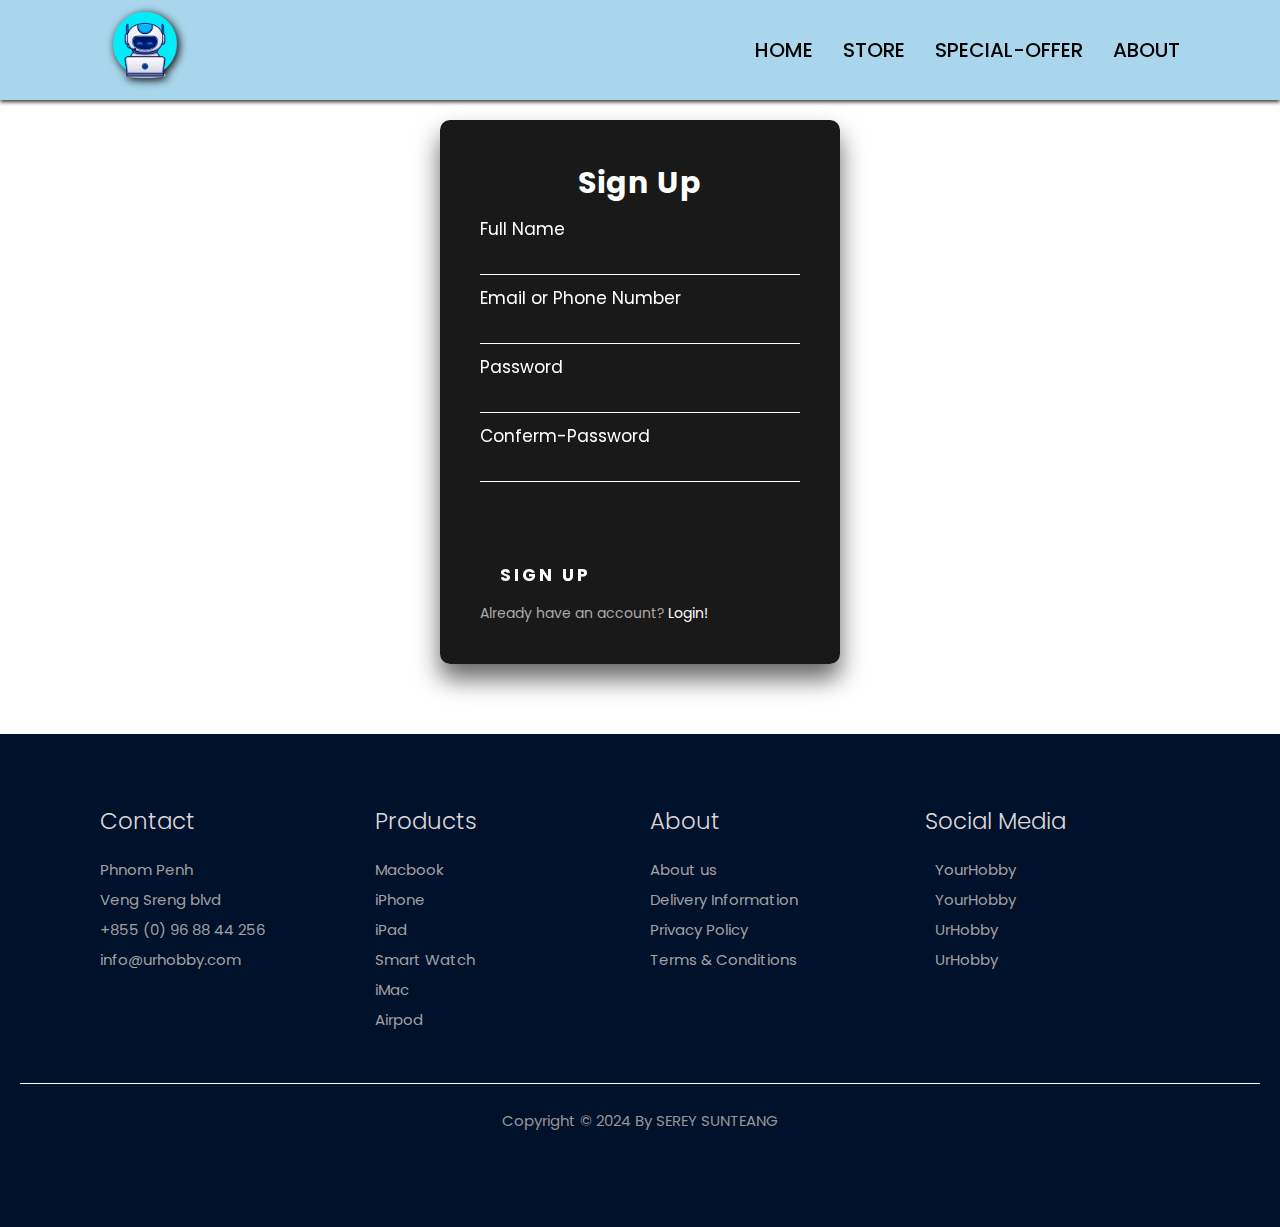
<file: signup.html>
<!DOCTYPE html>
<html lang="en">
  <head>
    <meta charset="UTF-8" />
    <meta name="viewport" content="width=device-width, initial-scale=1.0" />
    <link rel="icon" type="image/x-icon" href="images/icon-logo.PNG" />
    <link rel="stylesheet" href="css/signup.css" />
    <!-- note* got google font link from : "google font cdn" -->
    <link
      rel="stylesheet"
      href="https://cdnjs.cloudflare.com/ajax/libs/font-awesome/6.5.1/css/all.min.css"
      integrity="sha512-DTOQO9RWCH3ppGqcWaEA1BIZOC6xxalwEsw9c2QQeAIftl+Vegovlnee1c9QX4TctnWMn13TZye+giMm8e2LwA=="
      crossorigin="anonymous"
      referrerpolicy="no-referrer"
    />
    <title>Your Hobby</title>
  </head>
  <body>
    <!-- navigation bar -->
    <header>
      <nav class="nav-bar container-width">
        <div class="logo-icon">
          <a href="index.html"><img src="images/icon-logo.PNG" alt="logo" /></a>
        </div>
        <span class="hamburger">
          <i class="fa-solid fa-bars"></i>
        </span>
        <ul class="nav-lists">
          <li class="nav-link"><a href="index.html" class="active">Home</a></li>
          <li class="nav-link"><a href="store.html">Store</a></li>
          <li class="nav-link"><a href="spe-offer.html">Special-Offer</a></li>
          <li class="nav-link"><a href="about.html">About</a></li>
        </ul>
      </nav>
    </header>
    <!-- login section -->
    <div class="login-box">
      <p class="p-login">Sign Up</p>
      <form class="form">
        <div class="user-box">
          <input type="text" />
          <label for="">Full Name</label>
        </div>
        <div class="user-box">
          <input type="text" />
          <label for="">Email or Phone Number</label>
        </div>
        <div class="user-box">
          <input type="password" />
          <label for="">Password</label>
        </div>
        <div class="user-box">
          <input type="password" />
          <label for="">Conferm-Password</label>
        </div>
        <a href="#">
          <span></span>
          <span></span>
          <span></span>
          <span></span>
          Sign Up
        </a>
      </form>
      <p class="p-last">Already have an account?</p>
      <a href="login.html" class="sign-up">Login!</a>
    </div>

    <!-- footer -->
    <footer class="footer">
      <div class="grid-1x4 container-width">
        <div class="footer-item">
          <h3 class="footer-heading">Contact</h3>
          <ul class="footer-lists">
            <li class="footer-links"><a href="#">Phnom Penh</a></li>
            <li class="footer-links"><a href="#">Veng Sreng blvd</a></li>
            <li class="footer-links"><a href="#">+855 (0) 96 88 44 256</a></li>
            <li class="footer-links"><a href="#">info@urhobby.com</a></li>
          </ul>
        </div>
        <div class="footer-item">
          <h3 class="footer-heading">Products</h3>
          <ul class="footer-lists">
            <li class="footer-links"><a href="#">Macbook</a></li>
            <li class="footer-links"><a href="#">iPhone</a></li>
            <li class="footer-links"><a href="#">iPad</a></li>
            <li class="footer-links"><a href="#">Smart Watch</a></li>
            <li class="footer-links"><a href="#">iMac</a></li>
            <li class="footer-links"><a href="#">Airpod</a></li>
          </ul>
        </div>
        <div class="footer-item">
          <h3 class="footer-heading">About</h3>
          <ul class="footer-lists">
            <li class="footer-links"><a href="#">About us </a></li>
            <li class="footer-links"><a href="#">Delivery Information</a></li>
            <li class="footer-links"><a href="#">Privacy Policy</a></li>
            <li class="footer-links"><a href="#">Terms & Conditions</a></li>
          </ul>
        </div>
        <div class="footer-item">
          <h3 class="footer-heading">Social Media</h3>
          <ul class="footer-lists">
            <li class="footer-links">
              <a href="#"><i class="fa-brands fa-facebook"></i>YourHobby</a>
            </li>
            <li class="footer-links">
              <a href="#"><i class="fa-brands fa-instagram"></i>YourHobby</a>
            </li>
            <li class="footer-links">
              <a href="#"><i class="fa-brands fa-tiktok"></i>UrHobby</a>
            </li>
            <li class="footer-links">
              <a href="#"><i class="fa-brands fa-twitter"></i>UrHobby</a>
            </li>
          </ul>
        </div>
      </div>
      <span class="copyright"
        ><p>Copyright &copy; 2024 By SEREY SUNTEANG</p></span
      >
    </footer>

    <script>
      const menuToggler = document.querySelector(".hamburger");
      const navList = document.querySelector(".nav-lists");
      menuToggler.addEventListener("click", () => {
        navList.classList.toggle("show");
      });
    </script>
  </body>
</html>
</file>
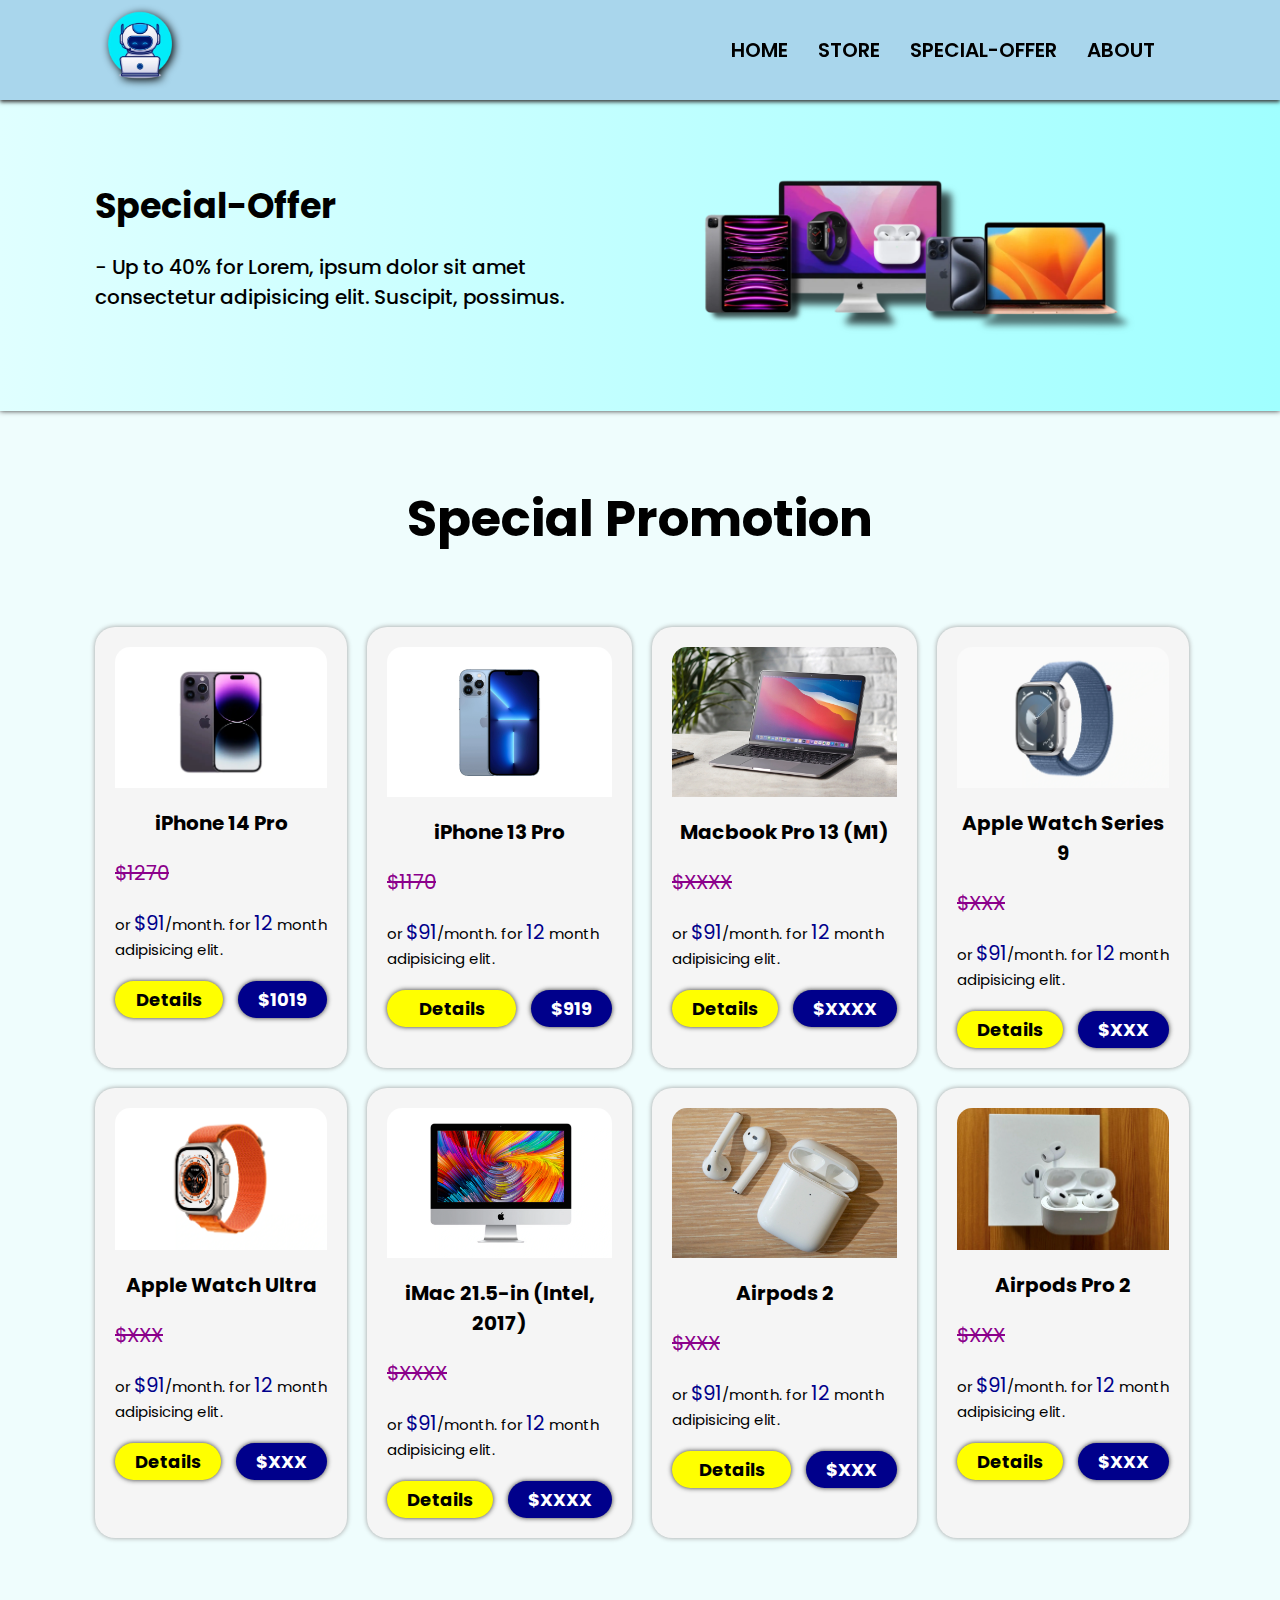
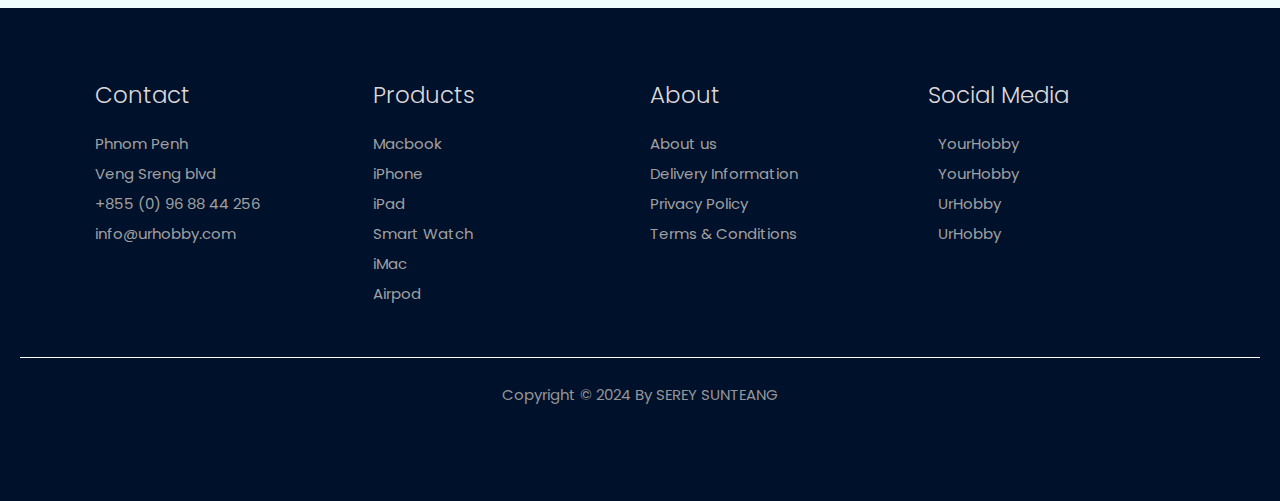
<file: spe-offer.html>
<!DOCTYPE html>
<html lang="en">
  <head>
    <meta charset="UTF-8" />
    <meta name="viewport" content="width=device-width, initial-scale=1.0" />
    <link rel="icon" type="image/x-icon" href="images/icon-logo.PNG" />
    <link rel="stylesheet" href="css/spe-offer.css" />
    <!-- note* got google font link from : "google font cdn" -->
    <link
      rel="stylesheet"
      href="https://cdnjs.cloudflare.com/ajax/libs/font-awesome/6.5.1/css/all.min.css"
      integrity="sha512-DTOQO9RWCH3ppGqcWaEA1BIZOC6xxalwEsw9c2QQeAIftl+Vegovlnee1c9QX4TctnWMn13TZye+giMm8e2LwA=="
      crossorigin="anonymous"
      referrerpolicy="no-referrer"
    />
    <title>Your Hobby</title>
  </head>
  <body>
    <!-- navigation bar -->
    <header class="header">
      <nav class="nav-bar container-width">
        <div class="logo-icon">
          <a href="index.html"><img src="images/icon-logo.PNG" alt="logo" /></a>
        </div>
        <span class="hamburger">
          <i class="fa-solid fa-bars"></i>
        </span>
        <ul class="nav-lists">
          <li class="nav-link"><a href="index.html">Home</a></li>
          <li class="nav-link"><a href="store.html">Store</a></li>
          <li class="nav-link">
            <a href="spe-offer.html" class="active">Special-Offer</a>
          </li>
          <li class="nav-link"><a href="about.html">About</a></li>
          <li class="nav-link">
            <a href="login.html"><i class="fa fa-user"></i></a>
          </li>
        </ul>
      </nav>
    </header>
    <section class="discount-section">
      <div class="grid-1x2 container-width dis-grid">
        <div class="dis-desc">
          <h2>Special-Offer</h2>
          <p>
            - Up to 40% for Lorem, ipsum dolor sit amet consectetur adipisicing
            elit. Suscipit, possimus.
          </p>
        </div>
        <div class="dis-image">
          <img src="images/discount-image2.webp" alt="discount" />
        </div>
      </div>
    </section>

    <!-- product section -->
    <section class="product-section">
      <h2>Special Promotion</h2>
      <div class="grid-1x4 container-width">
        <div class="product-item">
          <div class="product-image">
            <img src="images/iphone-14-pro-max.webp" alt="iphone" />
          </div>
          <h3>iPhone 14 Pro</h3>
          <p class="para-dis">$1270</p>
          <p>
            or <span>$91</span>/month. for <span>12</span> month adipisicing
            elit.
          </p>
          <div class="btn-container">
            <div class="btn btn-two btn-block b2">Details</div>
            <div class="btn btn-three b1">$1019</div>
          </div>
        </div>
        <div class="product-item">
          <div class="product-image">
            <img src="images/iphone-13-pro-max.webp" alt="iphone" />
          </div>
          <h3>iPhone 13 Pro</h3>
          <p class="para-dis">$1170</p>
          <p>
            or <span>$91</span>/month. for <span>12</span> month adipisicing
            elit.
          </p>
          <div class="btn-container">
            <div class="btn btn-two btn-block b2">Details</div>
            <div class="btn btn-three b1">$919</div>
          </div>
        </div>
        <div class="product-item">
          <div class="product-image">
            <img src="images/macbook-pro-13-m1.webp" alt="iphone" />
          </div>
          <h3>Macbook Pro 13 (M1)</h3>
          <p class="para-dis">$XXXX</p>
          <p>
            or <span>$91</span>/month. for <span>12</span> month adipisicing
            elit.
          </p>
          <div class="btn-container">
            <div class="btn btn-two btn-block b2">Details</div>
            <div class="btn btn-three b1">$XXXX</div>
          </div>
        </div>
        <div class="product-item">
          <div class="product-image">
            <img src="images/apple-watch-series-9.webp" alt="iphone" />
          </div>
          <h3>Apple Watch Series 9</h3>
          <p class="para-dis">$XXX</p>
          <p>
            or <span>$91</span>/month. for <span>12</span> month adipisicing
            elit.
          </p>
          <div class="btn-container">
            <div class="btn btn-two btn-block b2">Details</div>
            <div class="btn btn-three b1">$XXX</div>
          </div>
        </div>
        <div class="product-item">
          <div class="product-image">
            <img src="images/apple-watch-ultra.webp" alt="iphone" />
          </div>
          <h3>Apple Watch Ultra</h3>
          <p class="para-dis">$XXX</p>
          <p>
            or <span>$91</span>/month. for <span>12</span> month adipisicing
            elit.
          </p>
          <div class="btn-container">
            <div class="btn btn-two btn-block b2">Details</div>
            <div class="btn btn-three b1">$XXX</div>
          </div>
        </div>
        <div class="product-item">
          <div class="product-image">
            <img src="images/imac-21.5-2017.webp" alt="iphone" />
          </div>
          <h3>iMac 21.5-in (Intel, 2017)</h3>
          <p class="para-dis">$XXXX</p>
          <p>
            or <span>$91</span>/month. for <span>12</span> month adipisicing
            elit.
          </p>
          <div class="btn-container">
            <div class="btn btn-two btn-block b2">Details</div>
            <div class="btn btn-three b1">$XXXX</div>
          </div>
        </div>
        <div class="product-item">
          <div class="product-image">
            <img src="images/airpods-2.webp" alt="iphone" />
          </div>
          <h3>Airpods 2</h3>
          <p class="para-dis">$XXX</p>
          <p>
            or <span>$91</span>/month. for <span>12</span> month adipisicing
            elit.
          </p>
          <div class="btn-container">
            <div class="btn btn-two btn-block b2">Details</div>
            <div class="btn btn-three b1">$XXX</div>
          </div>
        </div>
        <div class="product-item">
          <div class="product-image">
            <img src="images/airpods-pro-2.webp" alt="iphone" />
          </div>
          <h3>Airpods Pro 2</h3>
          <p class="para-dis">$XXX</p>
          <p>
            or <span>$91</span>/month. for <span>12</span> month adipisicing
            elit.
          </p>
          <div class="btn-container">
            <div class="btn btn-two btn-block b2">Details</div>
            <div class="btn btn-three b1">$XXX</div>
          </div>
        </div>
      </div>
    </section>

    <!-- footer section -->
    <footer class="footer">
      <div class="grid-1x4 container-width">
        <div class="footer-item">
          <h3 class="footer-heading">Contact</h3>
          <ul class="footer-lists">
            <li class="footer-links"><a href="#">Phnom Penh</a></li>
            <li class="footer-links"><a href="#">Veng Sreng blvd</a></li>
            <li class="footer-links"><a href="#">+855 (0) 96 88 44 256</a></li>
            <li class="footer-links"><a href="#">info@urhobby.com</a></li>
          </ul>
        </div>
        <div class="footer-item">
          <h3 class="footer-heading">Products</h3>
          <ul class="footer-lists">
            <li class="footer-links"><a href="#">Macbook</a></li>
            <li class="footer-links"><a href="#">iPhone</a></li>
            <li class="footer-links"><a href="#">iPad</a></li>
            <li class="footer-links"><a href="#">Smart Watch</a></li>
            <li class="footer-links"><a href="#">iMac</a></li>
            <li class="footer-links"><a href="#">Airpod</a></li>
          </ul>
        </div>
        <div class="footer-item">
          <h3 class="footer-heading">About</h3>
          <ul class="footer-lists">
            <li class="footer-links"><a href="#">About us </a></li>
            <li class="footer-links"><a href="#">Delivery Information</a></li>
            <li class="footer-links"><a href="#">Privacy Policy</a></li>
            <li class="footer-links"><a href="#">Terms & Conditions</a></li>
          </ul>
        </div>
        <div class="footer-item">
          <h3 class="footer-heading">Social Media</h3>
          <ul class="footer-lists">
            <li class="footer-links">
              <a href="#"><i class="fa-brands fa-facebook"></i>YourHobby</a>
            </li>
            <li class="footer-links">
              <a href="#"><i class="fa-brands fa-instagram"></i>YourHobby</a>
            </li>
            <li class="footer-links">
              <a href="#"><i class="fa-brands fa-tiktok"></i>UrHobby</a>
            </li>
            <li class="footer-links">
              <a href="#"><i class="fa-brands fa-twitter"></i>UrHobby</a>
            </li>
          </ul>
        </div>
      </div>
      <span class="copyright"
        ><p>Copyright &copy; 2024 By SEREY SUNTEANG</p></span
      >
    </footer>

    <script>
      const menuToggler = document.querySelector(".hamburger");
      const navList = document.querySelector(".nav-lists");
      menuToggler.addEventListener("click", () => {
        navList.classList.toggle("show");
      });
    </script>
  </body>
</html>
</file>
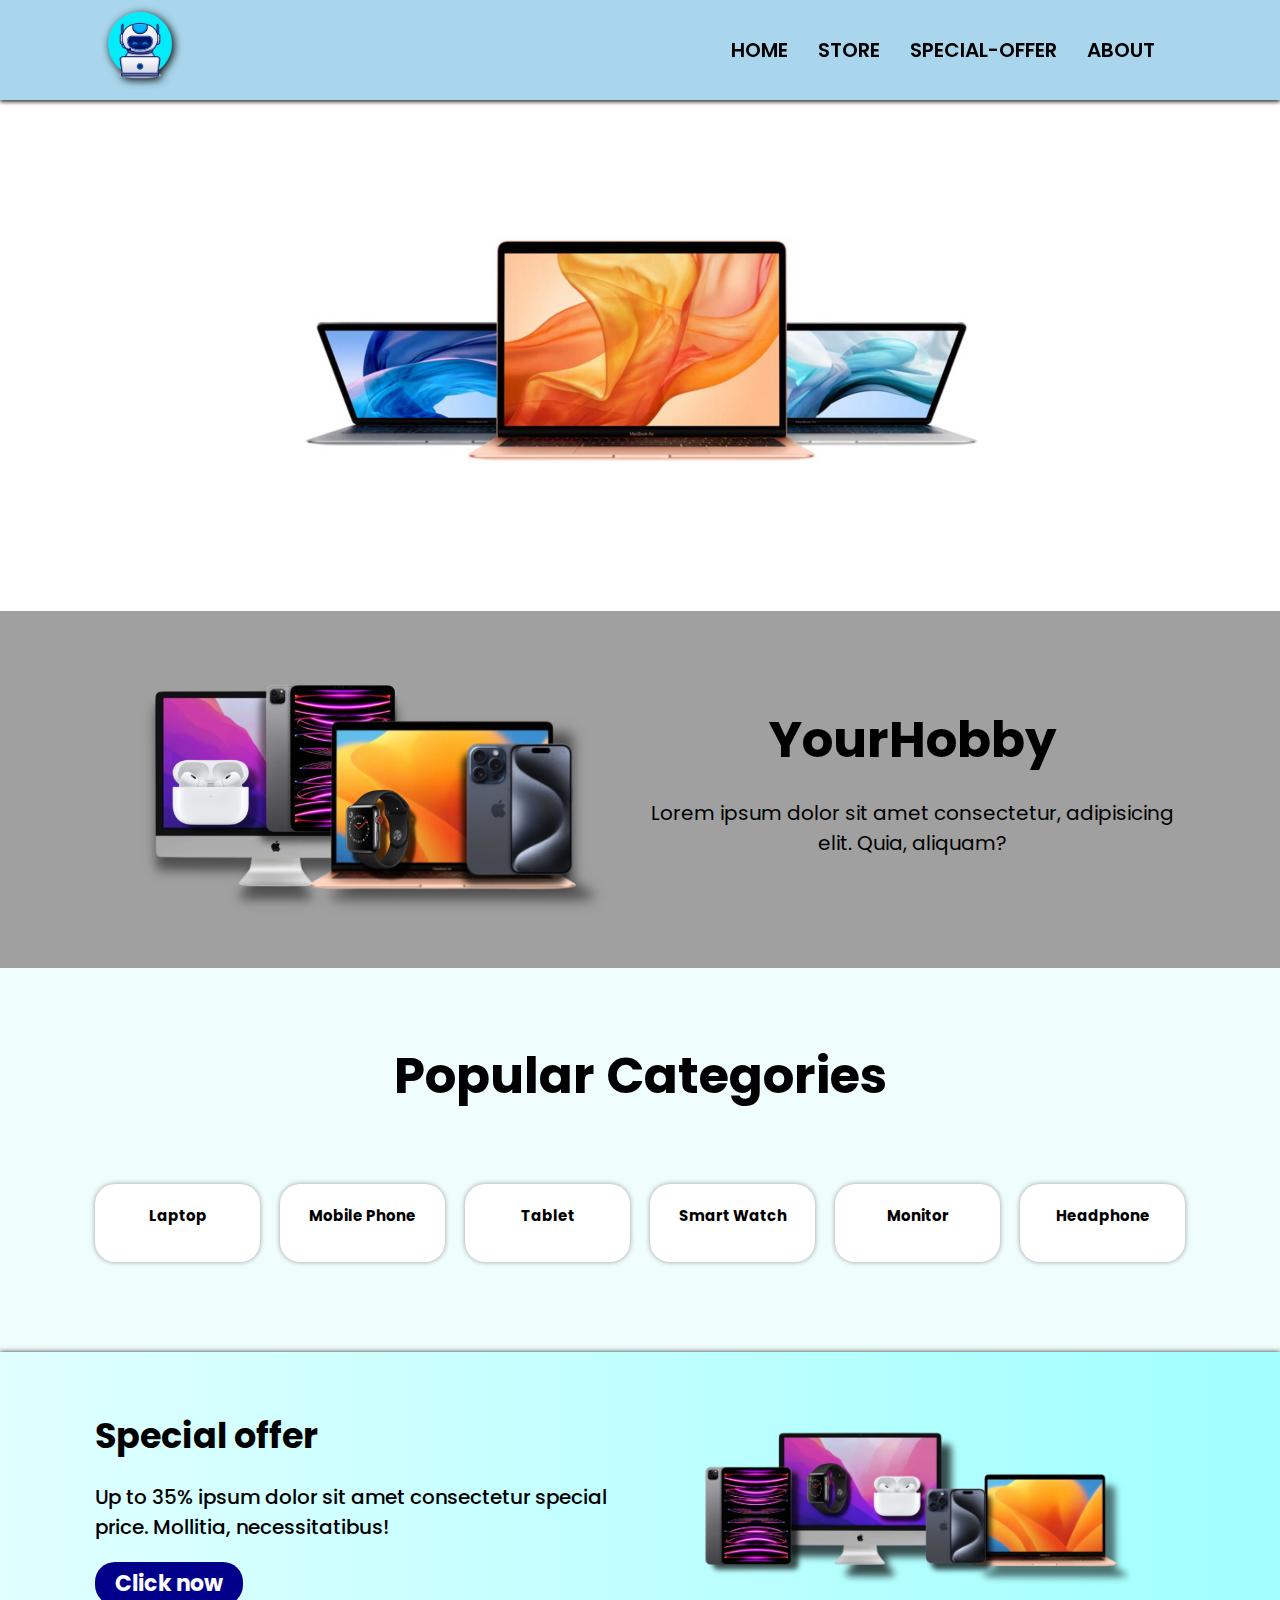
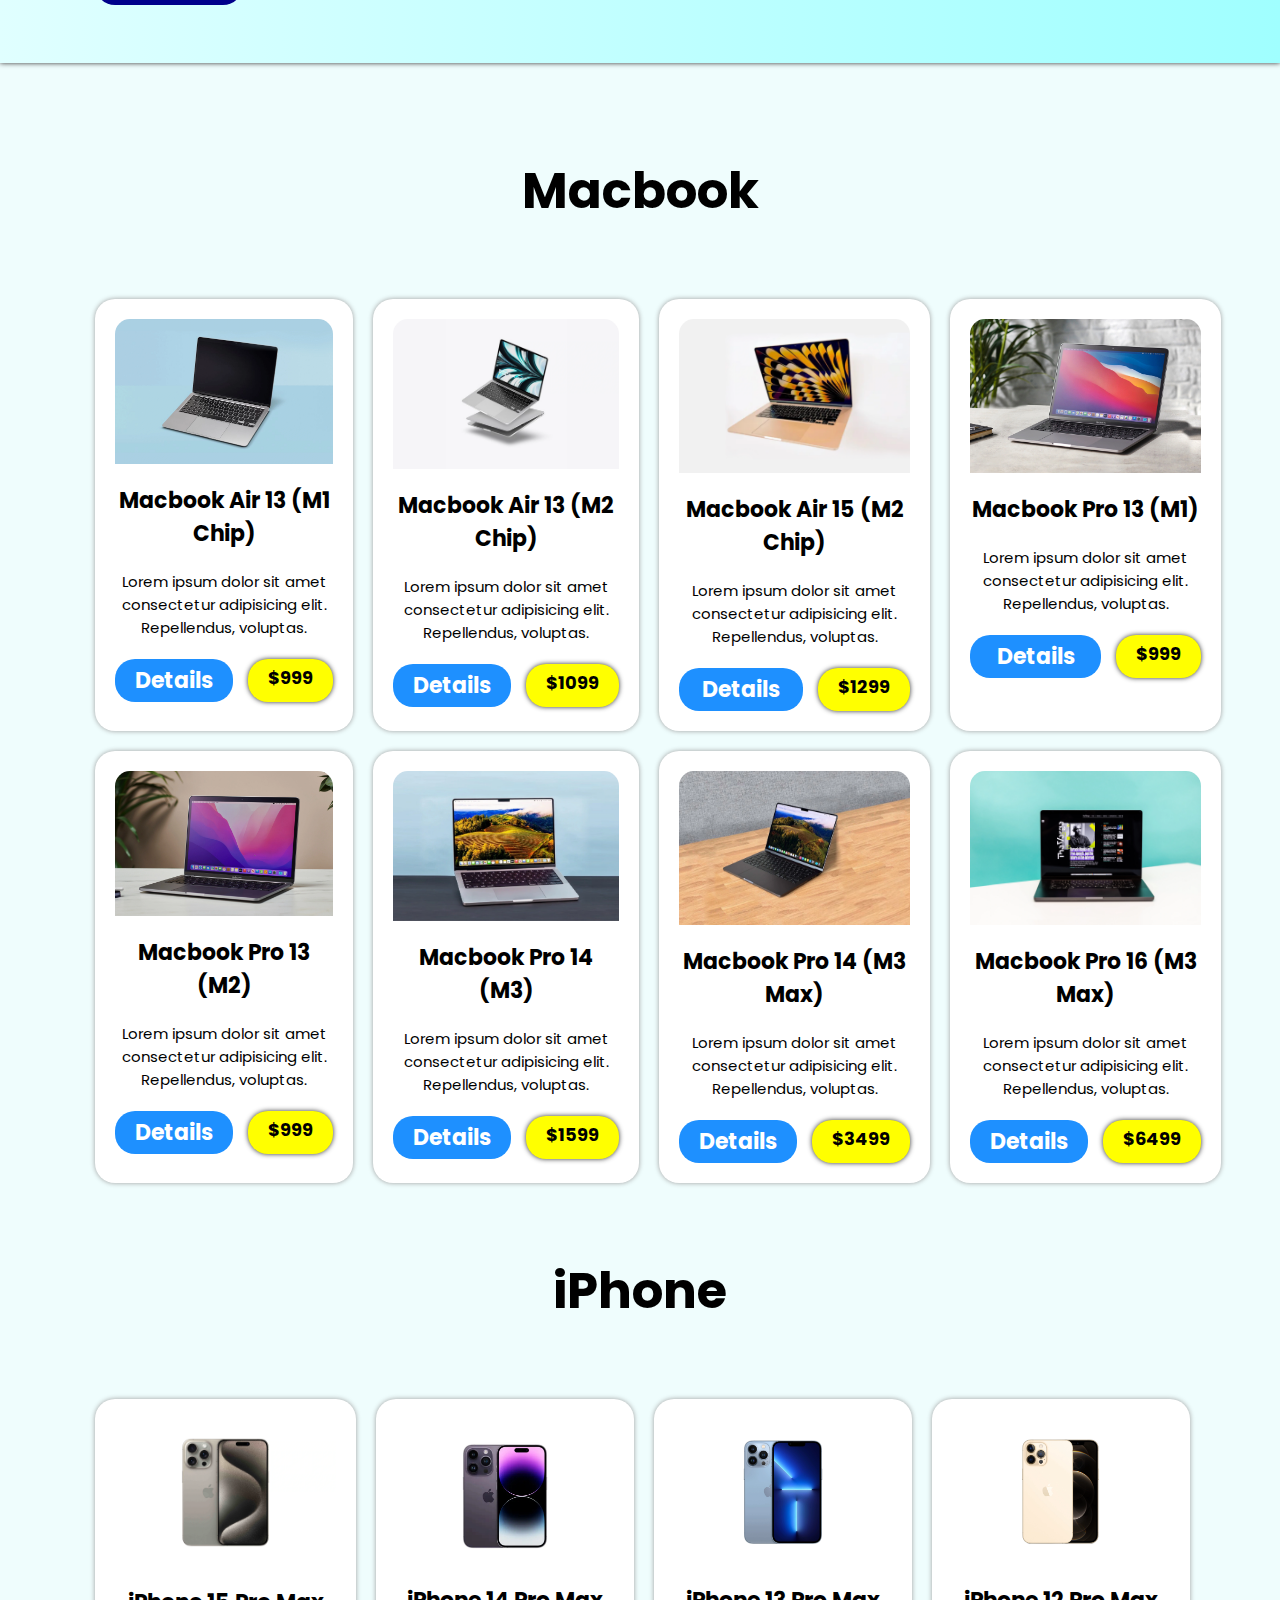
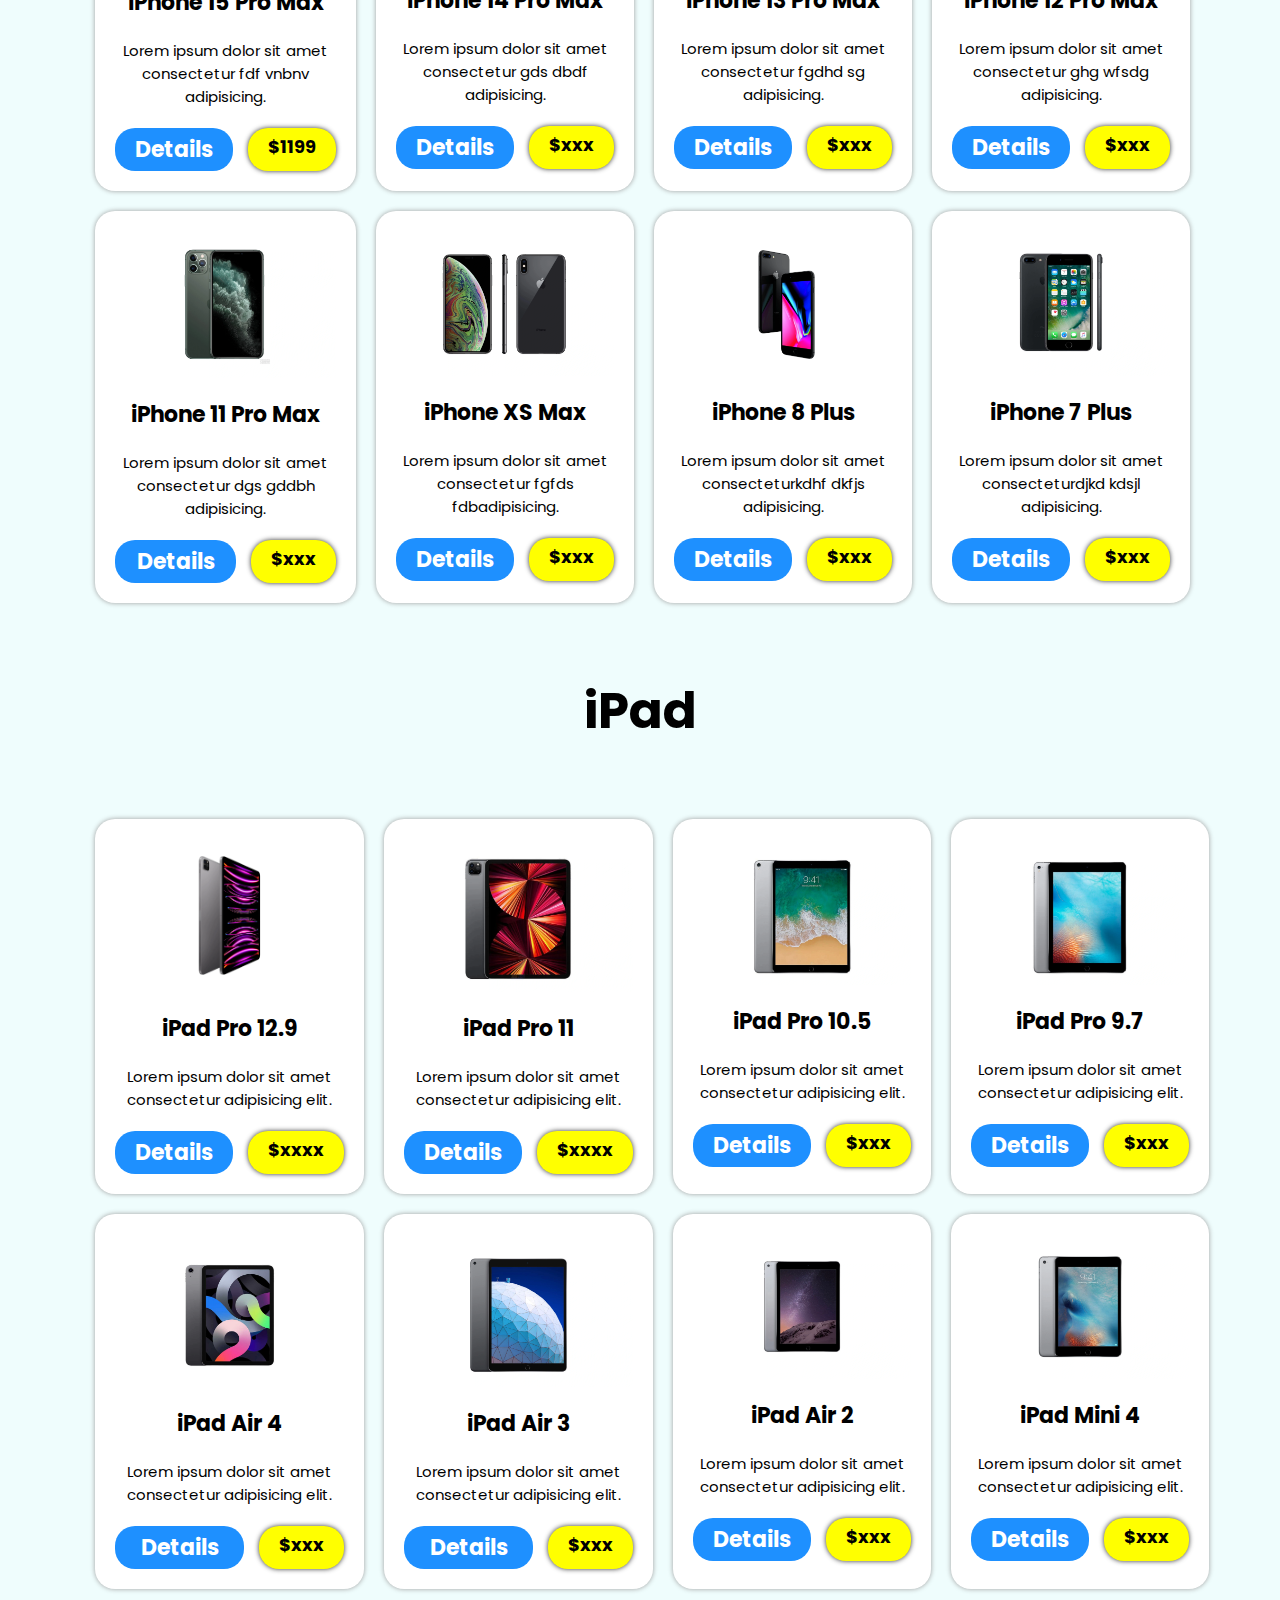
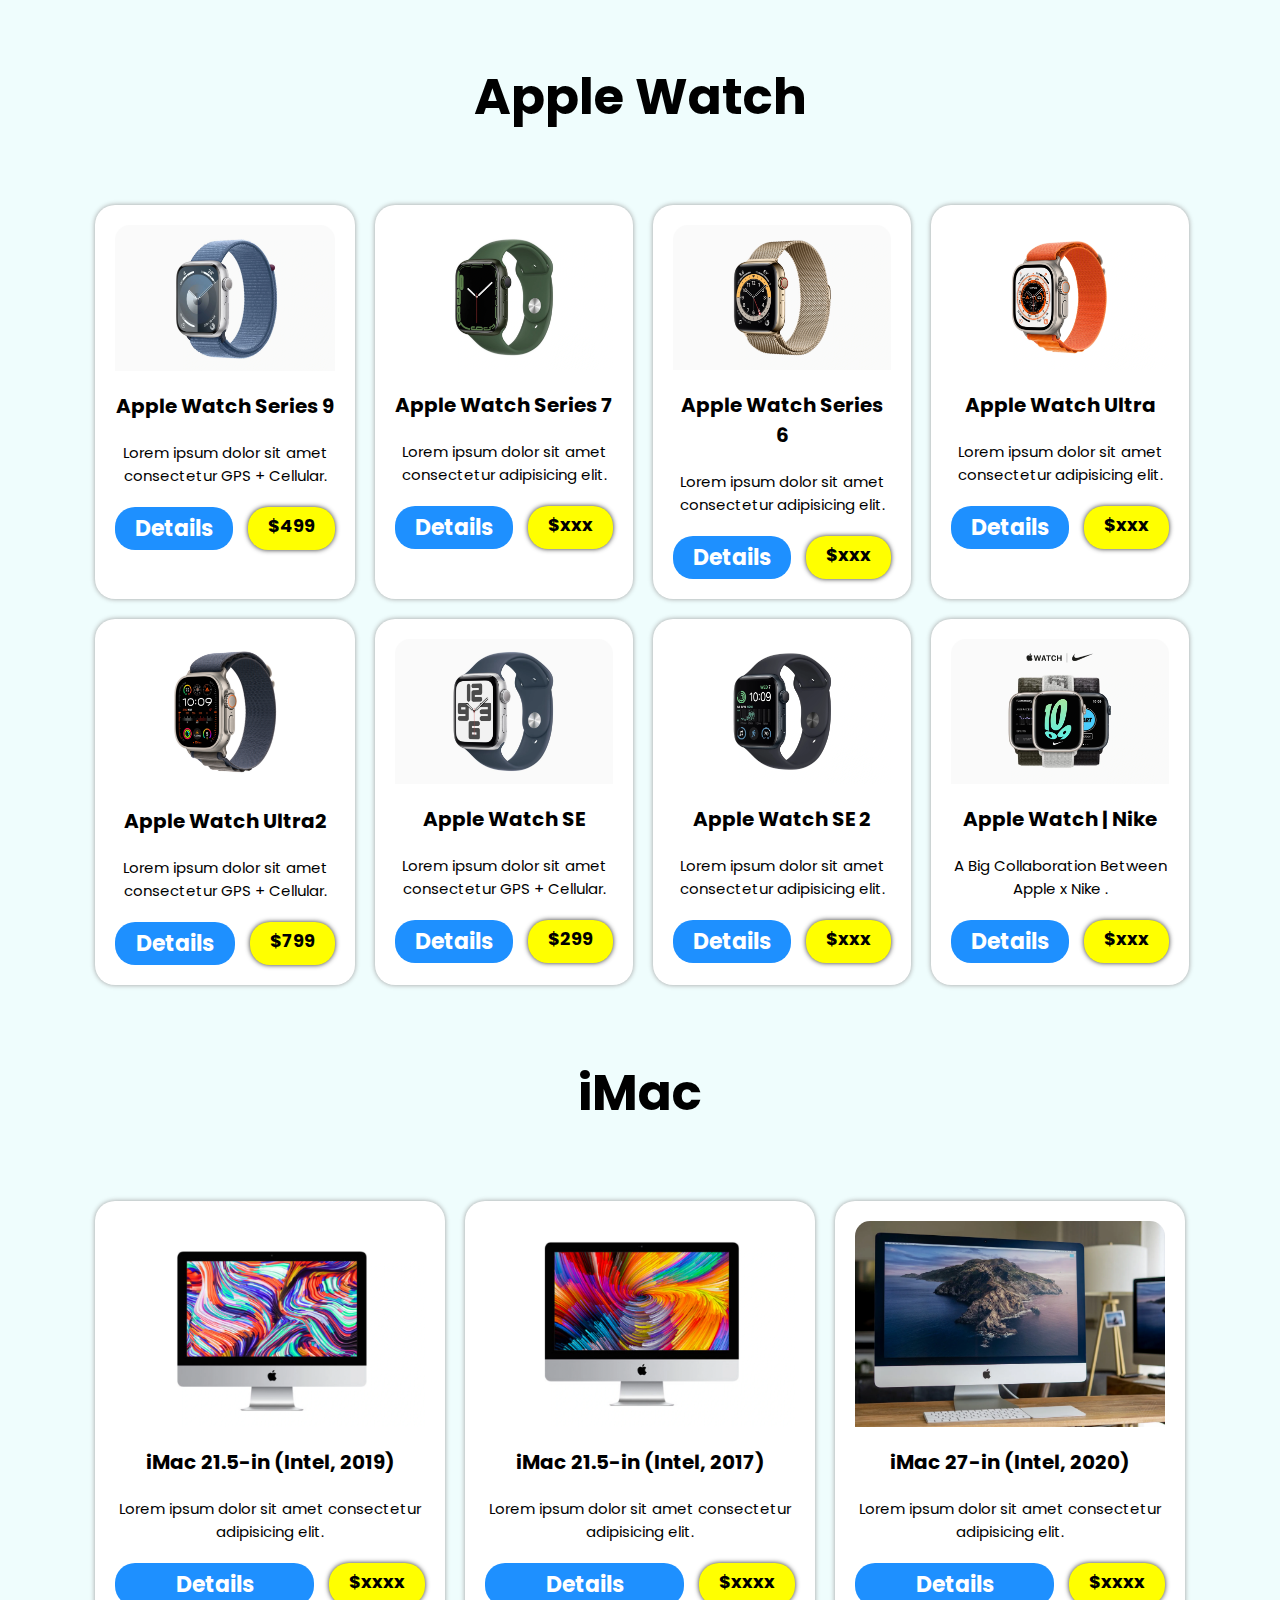
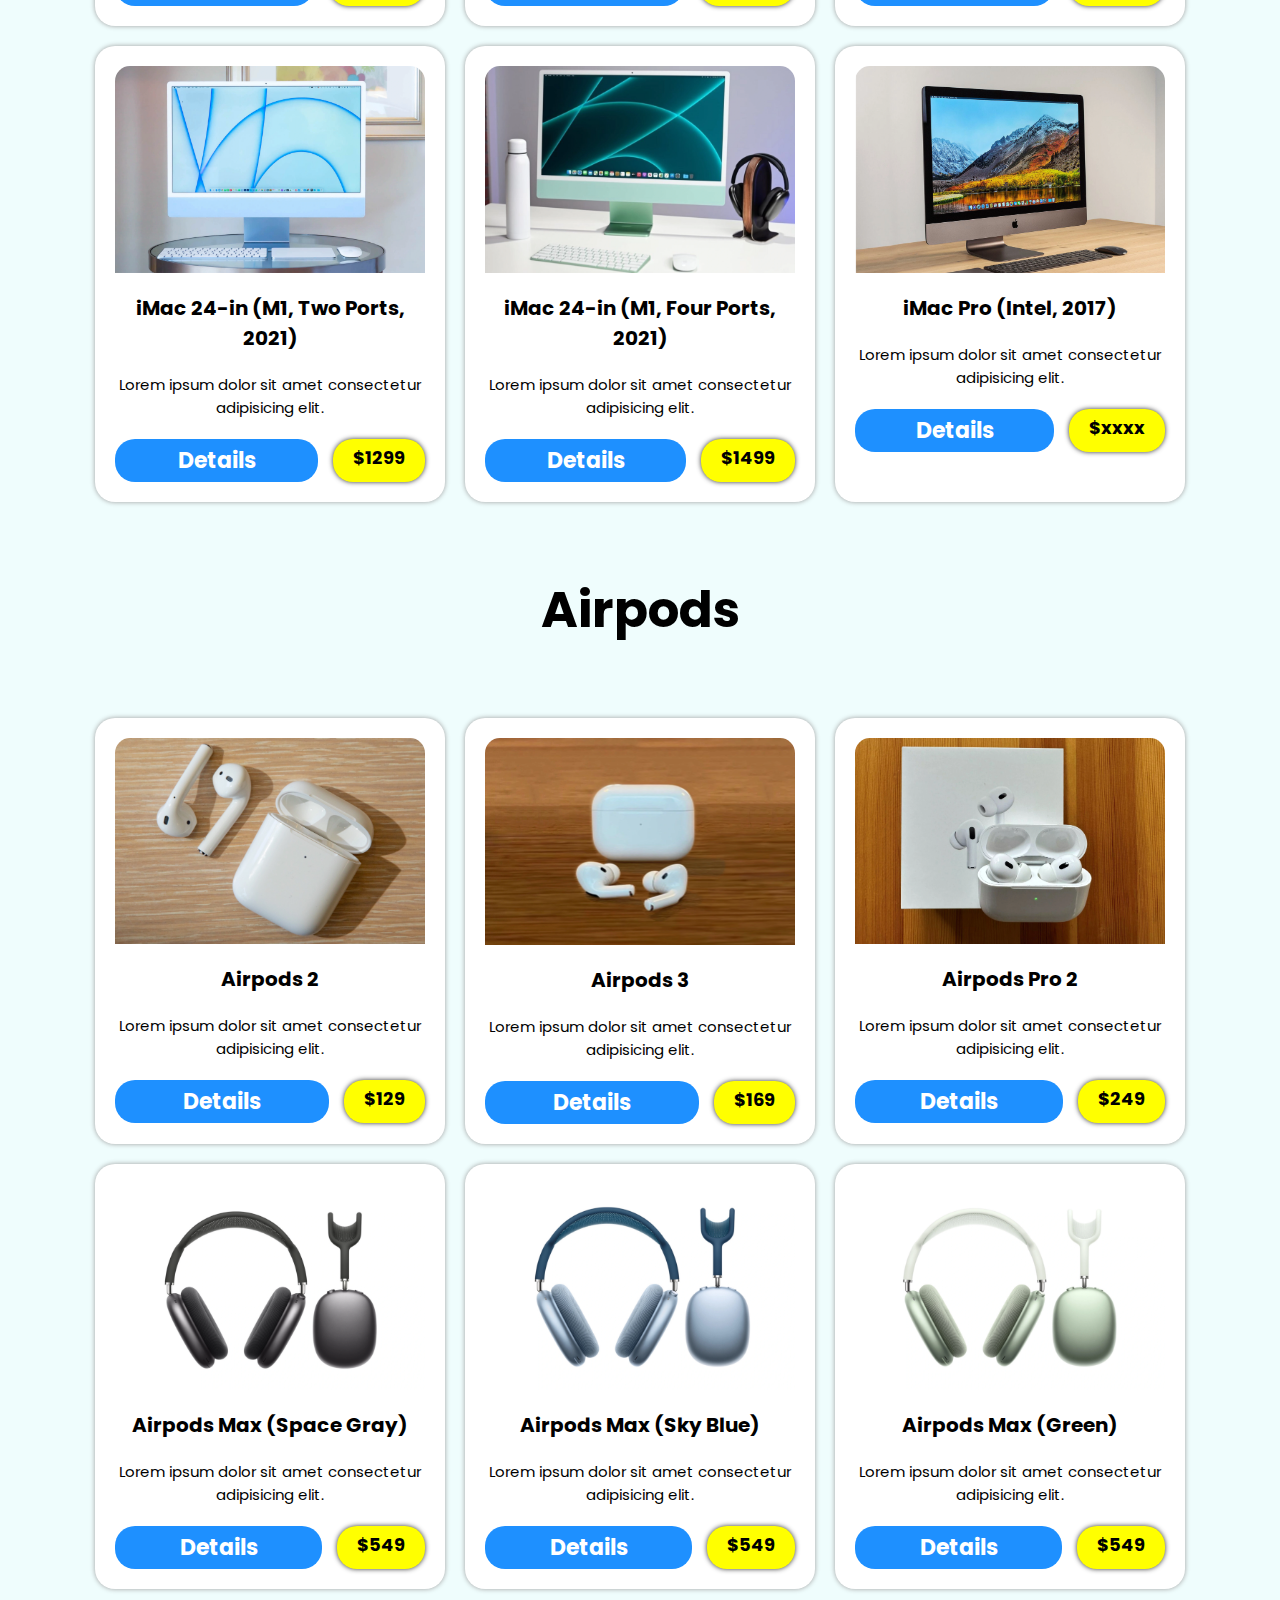
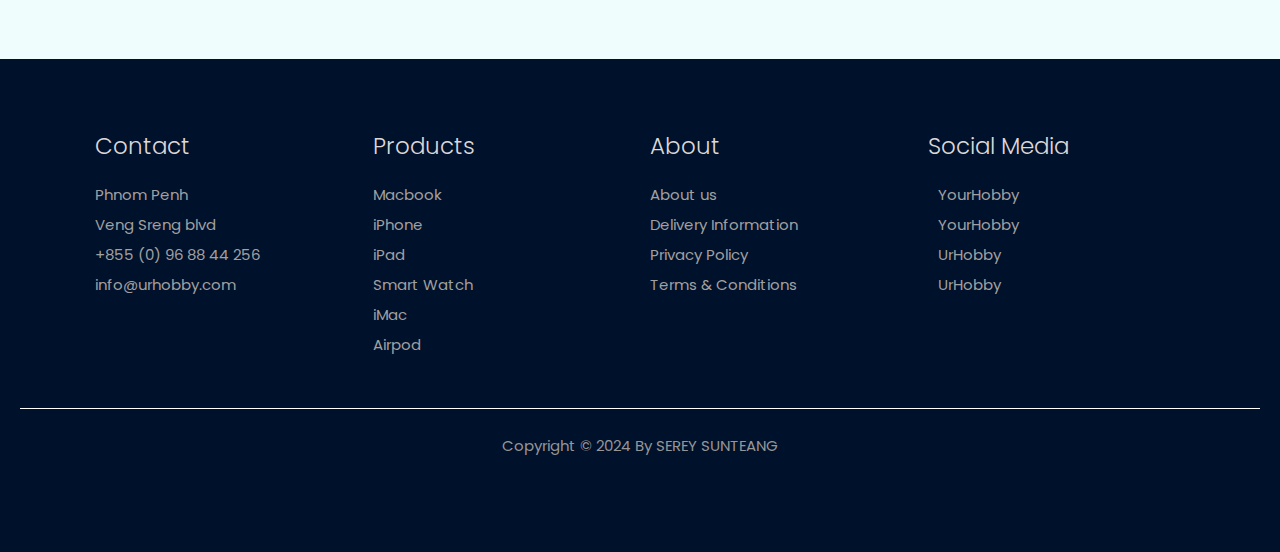
<file: store.html>
<!DOCTYPE html>
<html lang="en">
  <head>
    <meta charset="UTF-8" />
    <meta name="viewport" content="width=device-width, initial-scale=1.0" />
    <link rel="icon" type="image/x-icon" href="images/icon-logo.PNG" />
    <link rel="stylesheet" href="css/store.css" />
    <!-- note* got google font link from : "google font cdn" -->
    <link
      rel="stylesheet"
      href="https://cdnjs.cloudflare.com/ajax/libs/font-awesome/6.5.1/css/all.min.css"
      integrity="sha512-DTOQO9RWCH3ppGqcWaEA1BIZOC6xxalwEsw9c2QQeAIftl+Vegovlnee1c9QX4TctnWMn13TZye+giMm8e2LwA=="
      crossorigin="anonymous"
      referrerpolicy="no-referrer"
    />
    <title>Your Hobby</title>
  </head>
  <body>
    <!-- navigation bar -->
    <header class="header">
      <nav class="nav-bar container-width">
        <div class="logo-icon">
          <a href="index.html"><img src="images/icon-logo.PNG" alt="logo" /></a>
        </div>
        <span class="hamburger">
          <i class="fa-solid fa-bars"></i>
        </span>
        <ul class="nav-lists">
          <li class="nav-link"><a href="index.html">Home</a></li>
          <li class="nav-link">
            <a href="store.html" class="active">Store</a>
          </li>
          <li class="nav-link"><a href="spe-offer.html">Special-Offer</a></li>
          <li class="nav-link"><a href="about.html">About</a></li>
          <li class="nav-link">
            <a href="login.html"><i class="fa fa-user"></i></a>
          </li>
        </ul>
      </nav>
    </header>
    <!-- poster section -->
    <section class="poster-section">
      <div class="poster-container">
        <div class="poster">
          <img src="images/macbook_poster.webp" alt="" />
        </div>
        <div class="poster">
          <img src="images/iphone_poster.webp" alt="" />
        </div>
        <div class="poster">
          <img src="images/ipad_poster.webp" alt="" />
        </div>
        <div class="poster">
          <img src="images/apple_watch_poster.webp" alt="" />
        </div>
        <div class="poster">
          <img src="images/imac_poster.webp" alt="" />
        </div>
        <div class="poster">
          <img src="images/airpods_poster.webp" alt="" />
        </div>
      </div>
    </section>

    <!-- content section -->
    <section class="content-section">
      <div class="grid-1x2 container-width content-grid">
        <div class="content-image">
          <img src="images/store-cover-image.webp" alt="content" />
        </div>
        <article class="content-desc">
          <h3>YourHobby</h3>
          <p>
            Lorem ipsum dolor sit amet consectetur, adipisicing elit. Quia,
            aliquam?
          </p>
        </article>
      </div>
    </section>

    <!-- popular categories -->
    <section class="popular-cate">
      <h2>Popular Categories</h2>
      <div class="grid-1x6 container-width">
        <a href="#macbook">
          <article class="cate-link">
            <h3>Laptop</h3>
            <span class="cate-icon">
              <i class="fa-solid fa-laptop"></i>
            </span>
          </article>
        </a>
        <a href="#iphone">
          <article class="cate-link">
            <h3>Mobile Phone</h3>
            <span class="cate-icon">
              <i class="fa-solid fa-mobile"></i>
            </span>
          </article>
        </a>
        <a href="#ipad">
          <article class="cate-link">
            <h3>Tablet</h3>
            <span class="cate-icon">
              <i class="fa-solid fa-tablet"></i>
            </span>
          </article>
        </a>
        <a href="#watch">
          <article class="cate-link">
            <h3>Smart Watch</h3>
            <span class="cate-icon">
              <i class="fa-solid fa-clock"></i>
            </span>
          </article>
        </a>
        <a href="#imac">
          <article class="cate-link">
            <h3>Monitor</h3>
            <span class="cate-icon">
              <i class="fa-solid fa-desktop"></i>
            </span>
          </article>
        </a>
        <a href="#airpod">
          <article class="cate-link">
            <h3>Headphone</h3>
            <span class="cate-icon">
              <i class="fa-solid fa-headphones-simple"></i>
            </span>
          </article>
        </a>
      </div>
    </section>

    <!-- dicount -->
    <section class="discount-section">
      <div class="grid-1x2 container-width discount-grid">
        <div class="discount-desc">
          <h2>Special offer</h2>
          <p>
            Up to 35% ipsum dolor sit amet consectetur special price. Mollitia,
            necessitatibus!
          </p>
          <a class="btn btn-three" href="#">Click now</a>
        </div>
        <div class="discount-image">
          <img src="images/discount-image2.webp" alt="discount" />
        </div>
      </div>
    </section>

    <!-- macbook section -->
    <section id="macbook" class="mac-section">
      <h2>Macbook</h2>
      <div class="grid-1x4 container-width">
        <div class="mac-item">
          <div class="mac-image">
            <img src="images/macbook-air-m1.webp" alt="air 13 m1" />
          </div>
          <h3>Macbook Air 13 (M1 Chip)</h3>
          <p>
            Lorem ipsum dolor sit amet consectetur adipisicing elit.
            Repellendus, voluptas.
          </p>
          <div class="btn-container">
            <a href="#" class="btn btn-one btn-block">Details</a>
            <a href="#" class="btn btn-two b2">$999</a>
          </div>
        </div>

        <div class="mac-item">
          <div class="mac-image">
            <img src="images/macbook-air-m2-silver.webp" alt="air 13 m2" />
          </div>
          <h3>Macbook Air 13 (M2 Chip)</h3>
          <p>
            Lorem ipsum dolor sit amet consectetur adipisicing elit.
            Repellendus, voluptas.
          </p>
          <div class="btn-container">
            <a href="#" class="btn btn-one btn-block">Details</a>
            <a href="#" class="btn btn-two b2">$1099</a>
          </div>
        </div>
        <div class="mac-item">
          <div class="mac-image">
            <img src="images/macbook-air-15.webp" alt="air 15 m2" />
          </div>
          <h3>Macbook Air 15 (M2 Chip)</h3>
          <p>
            Lorem ipsum dolor sit amet consectetur adipisicing elit.
            Repellendus, voluptas.
          </p>
          <div class="btn-container">
            <a href="#" class="btn btn-one btn-block">Details</a>
            <a href="#" class="btn btn-two b2">$1299</a>
          </div>
        </div>
        <div class="mac-item">
          <div class="mac-image">
            <img src="images/macbook-pro-13-m1.webp" alt="pro 13 m1" />
          </div>
          <h3>Macbook Pro 13 (M1)</h3>
          <p>
            Lorem ipsum dolor sit amet consectetur adipisicing elit.
            Repellendus, voluptas.
          </p>
          <div class="btn-container">
            <a href="#" class="btn btn-one btn-block">Details</a>
            <a href="#" class="btn btn-two b2">$999</a>
          </div>
        </div>
        <div class="mac-item">
          <div class="mac-image">
            <img src="images/macbook-pro-13-m2.webp" alt="pro 13 m2" />
          </div>
          <h3>Macbook Pro 13 (M2)</h3>
          <p>
            Lorem ipsum dolor sit amet consectetur adipisicing elit.
            Repellendus, voluptas.
          </p>
          <div class="btn-container">
            <a href="#" class="btn btn-one btn-block">Details</a>
            <a href="#" class="btn btn-two b2">$999</a>
          </div>
        </div>
        <div class="mac-item">
          <div class="mac-image">
            <img src="images/macbook-pro-14-m3.webp" alt="pro 14 m3" />
          </div>
          <h3>Macbook Pro 14 (M3)</h3>
          <p>
            Lorem ipsum dolor sit amet consectetur adipisicing elit.
            Repellendus, voluptas.
          </p>
          <div class="btn-container">
            <a href="#" class="btn btn-one btn-block">Details</a>
            <a href="#" class="btn btn-two b2">$1599</a>
          </div>
        </div>
        <div class="mac-item">
          <div class="mac-image">
            <img src="images/macbook-pro-14-m3-max.webp" alt="pro 14 m3 max" />
          </div>
          <h3>Macbook Pro 14 (M3 Max)</h3>
          <p>
            Lorem ipsum dolor sit amet consectetur adipisicing elit.
            Repellendus, voluptas.
          </p>
          <div class="btn-container">
            <a href="#" class="btn btn-one btn-block">Details</a>
            <a href="#" class="btn btn-two b2">$3499</a>
          </div>
        </div>
        <div class="mac-item">
          <div class="mac-image">
            <img src="images/macbook-pro-16-m3-max.webp" alt="pro 16 m3 max" />
          </div>
          <h3>Macbook Pro 16 (M3 Max)</h3>
          <p>
            Lorem ipsum dolor sit amet consectetur adipisicing elit.
            Repellendus, voluptas.
          </p>
          <div class="btn-container">
            <a href="#" class="btn btn-one btn-block">Details</a>
            <a href="#" class="btn btn-two b2">$6499</a>
          </div>
        </div>
      </div>
    </section>

    <!-- iphone section -->
    <section id="iphone" class="iphone-section">
      <h2>iPhone</h2>
      <div class="grid-1x4 container-width">
        <div class="iphone-item">
          <div class="iphone-image">
            <img src="images/iphone-15-pro-max.webp" alt="iphone 15 pro max" />
          </div>
          <h3>iPhone 15 Pro Max</h3>
          <p>Lorem ipsum dolor sit amet consectetur fdf vnbnv adipisicing.</p>
          <div class="btn-container">
            <a href="#" class="btn btn-one btn-block">Details</a>
            <a href="#" class="btn btn-two b2">$1199</a>
          </div>
        </div>
        <div class="iphone-item">
          <div class="iphone-image">
            <img src="images/iphone-14-pro-max.webp" alt="iphone 14" />
          </div>
          <h3>iPhone 14 Pro Max</h3>
          <p>Lorem ipsum dolor sit amet consectetur gds dbdf adipisicing.</p>
          <div class="btn-container">
            <a href="#" class="btn btn-one btn-block">Details</a>
            <a href="#" class="btn btn-two b2">$xxx</a>
          </div>
        </div>
        <div class="iphone-item">
          <div class="iphone-image">
            <img src="images/iphone-13-pro-max.webp" alt="iphone 13" />
          </div>
          <h3>iPhone 13 Pro Max</h3>
          <p>Lorem ipsum dolor sit amet consectetur fgdhd sg adipisicing.</p>
          <div class="btn-container">
            <a href="#" class="btn btn-one btn-block">Details</a>
            <a href="#" class="btn btn-two b2">$xxx</a>
          </div>
        </div>
        <div class="iphone-item">
          <div class="iphone-image">
            <img src="images/iphone-12-pro-max.webp" alt="iphone 12" />
          </div>
          <h3>iPhone 12 Pro Max</h3>
          <p>Lorem ipsum dolor sit amet consectetur ghg wfsdg adipisicing.</p>
          <div class="btn-container">
            <a href="#" class="btn btn-one btn-block">Details</a>
            <a href="#" class="btn btn-two b2">$xxx</a>
          </div>
        </div>
        <div class="iphone-item">
          <div class="iphone-image">
            <img src="images/iphone-11-pro-max.webp" alt="iphone 11" />
          </div>
          <h3>iPhone 11 Pro Max</h3>
          <p>Lorem ipsum dolor sit amet consectetur dgs gddbh adipisicing.</p>
          <div class="btn-container">
            <a href="#" class="btn btn-one btn-block">Details</a>
            <a href="#" class="btn btn-two b2">$xxx</a>
          </div>
        </div>
        <div class="iphone-item">
          <div class="iphone-image">
            <img src="images/iphone-xs-max.webp" alt="iphone xs" />
          </div>
          <h3>iPhone XS Max</h3>
          <p>Lorem ipsum dolor sit amet consectetur fgfds fdbadipisicing.</p>
          <div class="btn-container">
            <a href="#" class="btn btn-one btn-block">Details</a>
            <a href="#" class="btn btn-two b2">$xxx</a>
          </div>
        </div>
        <div class="iphone-item">
          <div class="iphone-image">
            <img src="images/iphone-8-plus.webp" alt="iphone 8" />
          </div>
          <h3>iPhone 8 Plus</h3>
          <p>Lorem ipsum dolor sit amet consecteturkdhf dkfjs adipisicing.</p>
          <div class="btn-container">
            <a href="#" class="btn btn-one btn-block">Details</a>
            <a href="#" class="btn btn-two b2">$xxx</a>
          </div>
        </div>
        <div class="iphone-item">
          <div class="iphone-image">
            <img src="images/iphone-7-plus.webp" alt="iphone 7" />
          </div>
          <h3>iPhone 7 Plus</h3>
          <p>Lorem ipsum dolor sit amet consecteturdjkd kdsjl adipisicing.</p>
          <div class="btn-container">
            <a href="#" class="btn btn-one btn-block">Details</a>
            <a href="#" class="btn btn-two b2">$xxx</a>
          </div>
        </div>
      </div>
    </section>

    <!-- ipad section -->
    <section id="ipad" class="ipad-section">
      <h2>iPad</h2>
      <div class="grid-1x4 container-width">
        <div class="ipad-item">
          <div class="ipad-image">
            <img src="images/ipad-pro-12.9.webp" alt="ipad pro" />
          </div>
          <h3>iPad Pro 12.9</h3>
          <p>Lorem ipsum dolor sit amet consectetur adipisicing elit.</p>
          <div class="btn-container">
            <a href="#" class="btn btn-one btn-block">Details</a>
            <a href="#" class="btn btn-two b2">$xxxx</a>
          </div>
        </div>
        <div class="ipad-item">
          <div class="ipad-image">
            <img src="images/ipad-pro-11.webp" alt="ipad pro" />
          </div>
          <h3>iPad Pro 11</h3>
          <p>Lorem ipsum dolor sit amet consectetur adipisicing elit.</p>
          <div class="btn-container">
            <a href="#" class="btn btn-one btn-block">Details</a>
            <a href="#" class="btn btn-two b2">$xxxx</a>
          </div>
        </div>
        <div class="ipad-item">
          <div class="ipad-image">
            <img src="images/ipad-pro-10.5.webp" alt="ipad pro" />
          </div>
          <h3>iPad Pro 10.5</h3>
          <p>Lorem ipsum dolor sit amet consectetur adipisicing elit.</p>
          <div class="btn-container">
            <a href="#" class="btn btn-one btn-block">Details</a>
            <a href="#" class="btn btn-two b2">$xxx</a>
          </div>
        </div>
        <div class="ipad-item">
          <div class="ipad-image">
            <img src="images/ipad-pro-9.7.webp" alt="ipad pro" />
          </div>
          <h3>iPad Pro 9.7</h3>
          <p>Lorem ipsum dolor sit amet consectetur adipisicing elit.</p>
          <div class="btn-container">
            <a href="#" class="btn btn-one btn-block">Details</a>
            <a href="#" class="btn btn-two b2">$xxx</a>
          </div>
        </div>
        <div class="ipad-item">
          <div class="ipad-image">
            <img src="images/ipad-air-4.webp" alt="ipad pro" />
          </div>
          <h3>iPad Air 4</h3>
          <p>Lorem ipsum dolor sit amet consectetur adipisicing elit.</p>
          <div class="btn-container">
            <a href="#" class="btn btn-one btn-block">Details</a>
            <a href="#" class="btn btn-two b2">$xxx</a>
          </div>
        </div>
        <div class="ipad-item">
          <div class="ipad-image">
            <img src="images/ipad-air-3.webp" alt="ipad pro" />
          </div>
          <h3>iPad Air 3</h3>
          <p>Lorem ipsum dolor sit amet consectetur adipisicing elit.</p>
          <div class="btn-container">
            <a href="#" class="btn btn-one btn-block">Details</a>
            <a href="#" class="btn btn-two b2">$xxx</a>
          </div>
        </div>
        <div class="ipad-item">
          <div class="ipad-image">
            <img src="images/ipad-air-2.webp" alt="ipad pro" />
          </div>
          <h3>iPad Air 2</h3>
          <p>Lorem ipsum dolor sit amet consectetur adipisicing elit.</p>
          <div class="btn-container">
            <a href="#" class="btn btn-one btn-block">Details</a>
            <a href="#" class="btn btn-two b2">$xxx</a>
          </div>
        </div>
        <div class="ipad-item">
          <div class="ipad-image">
            <img src="images/ipad-mini-4.webp" alt="ipad pro" />
          </div>
          <h3>iPad Mini 4</h3>
          <p>Lorem ipsum dolor sit amet consectetur adipisicing elit.</p>
          <div class="btn-container">
            <a href="#" class="btn btn-one btn-block">Details</a>
            <a href="#" class="btn btn-two b2">$xxx</a>
          </div>
        </div>
      </div>
    </section>

    <!-- smart watch section -->
    <section id="watch" class="iwatch-section">
      <h2>Apple Watch</h2>
      <div class="grid-1x4 container-width">
        <div class="iwatch-item">
          <div class="iwatch-image">
            <img src="images/apple-watch-series-9.webp" alt="apple watch" />
          </div>
          <h3>Apple Watch Series 9</h3>
          <p>Lorem ipsum dolor sit amet consectetur GPS + Cellular.</p>
          <div class="btn-container">
            <a href="#" class="btn btn-one btn-block">Details</a>
            <a href="#" class="btn btn-two b2">$499</a>
          </div>
        </div>
        <div class="iwatch-item">
          <div class="iwatch-image">
            <img src="images/apple-watch-series-7.webp" alt="apple watch" />
          </div>
          <h3>Apple Watch Series 7</h3>
          <p>Lorem ipsum dolor sit amet consectetur adipisicing elit.</p>
          <div class="btn-container">
            <a href="#" class="btn btn-one btn-block">Details</a>
            <a href="#" class="btn btn-two b2">$xxx</a>
          </div>
        </div>
        <div class="iwatch-item">
          <div class="iwatch-image">
            <img src="images/apple-watch-series-6.webp" alt="apple watch" />
          </div>
          <h3>Apple Watch Series 6</h3>
          <p>Lorem ipsum dolor sit amet consectetur adipisicing elit.</p>
          <div class="btn-container">
            <a href="#" class="btn btn-one btn-block">Details</a>
            <a href="#" class="btn btn-two b2">$xxx</a>
          </div>
        </div>
        <div class="iwatch-item">
          <div class="iwatch-image">
            <img src="images/apple-watch-ultra.webp" alt="apple watch" />
          </div>
          <h3>Apple Watch Ultra</h3>
          <p>Lorem ipsum dolor sit amet consectetur adipisicing elit.</p>
          <div class="btn-container">
            <a href="#" class="btn btn-one btn-block">Details</a>
            <a href="#" class="btn btn-two b2">$xxx</a>
          </div>
        </div>
        <div class="iwatch-item">
          <div class="iwatch-image">
            <img src="images/apple-watch-ultra-2.JPEG" alt="apple watch" />
          </div>
          <h3>Apple Watch Ultra2</h3>
          <p>Lorem ipsum dolor sit amet consectetur GPS + Cellular.</p>
          <div class="btn-container">
            <a href="#" class="btn btn-one btn-block">Details</a>
            <a href="#" class="btn btn-two b2">$799</a>
          </div>
        </div>
        <div class="iwatch-item">
          <div class="iwatch-image">
            <img src="images/apple-watch-se.webp" alt="apple watch" />
          </div>
          <h3>Apple Watch SE</h3>
          <p>Lorem ipsum dolor sit amet consectetur GPS + Cellular.</p>
          <div class="btn-container">
            <a href="#" class="btn btn-one btn-block">Details</a>
            <a href="#" class="btn btn-two b2">$299</a>
          </div>
        </div>
        <div class="iwatch-item">
          <div class="iwatch-image">
            <img src="images/apple-watch-se-2.webp" alt="apple watch" />
          </div>
          <h3>Apple Watch SE 2</h3>
          <p>Lorem ipsum dolor sit amet consectetur adipisicing elit.</p>
          <div class="btn-container">
            <a href="#" class="btn btn-one btn-block">Details</a>
            <a href="#" class="btn btn-two b2">$xxx</a>
          </div>
        </div>
        <div class="iwatch-item">
          <div class="iwatch-image">
            <img src="images/apple-watch-nike.webp" alt="apple watch" />
          </div>
          <h3>Apple Watch | Nike</h3>
          <p>A Big Collaboration Between Apple x Nike .</p>
          <div class="btn-container">
            <a href="#" class="btn btn-one btn-block">Details</a>
            <a href="#" class="btn btn-two b2">$xxx</a>
          </div>
        </div>
      </div>
    </section>

    <!-- imac section-->
    <section id="imac" class="imac-section">
      <h2>iMac</h2>
      <div class="grid-1x3 container-width">
        <div class="imac-item">
          <div class="imac-image">
            <img src="images/imac-21.5-2019.webp" alt="imac pro" />
          </div>
          <h3>iMac 21.5-in (Intel, 2019)</h3>
          <p>Lorem ipsum dolor sit amet consectetur adipisicing elit.</p>
          <div class="btn-container">
            <a href="#" class="btn btn-one btn-block">Details</a>
            <a href="#" class="btn btn-two b2">$xxxx</a>
          </div>
        </div>

        <div class="imac-item">
          <div class="imac-image">
            <img src="images/imac-21.5-2017.webp" alt="imac pro" />
          </div>
          <h3>iMac 21.5-in (Intel, 2017)</h3>
          <p>Lorem ipsum dolor sit amet consectetur adipisicing elit.</p>
          <div class="btn-container">
            <a href="#" class="btn btn-one btn-block">Details</a>
            <a href="#" class="btn btn-two b2">$xxxx</a>
          </div>
        </div>
        <div class="imac-item">
          <div class="imac-image">
            <img src="images/imac-27.webp" alt="imac pro" />
          </div>
          <h3>iMac 27-in (Intel, 2020)</h3>
          <p>Lorem ipsum dolor sit amet consectetur adipisicing elit.</p>
          <div class="btn-container">
            <a href="#" class="btn btn-one btn-block">Details</a>
            <a href="#" class="btn btn-two b2">$xxxx</a>
          </div>
        </div>
        <div class="imac-item">
          <div class="imac-image">
            <img src="images/imac-24-m1-2ports.webp" alt="imac pro" />
          </div>
          <h3>iMac 24-in (M1, Two Ports, 2021)</h3>
          <p>Lorem ipsum dolor sit amet consectetur adipisicing elit.</p>
          <div class="btn-container">
            <a href="#" class="btn btn-one btn-block">Details</a>
            <a href="#" class="btn btn-two b2">$1299</a>
          </div>
        </div>
        <div class="imac-item">
          <div class="imac-image">
            <img src="images/imac-24-4ports.webp" alt="imac pro" />
          </div>
          <h3>iMac 24-in (M1, Four Ports, 2021)</h3>
          <p>Lorem ipsum dolor sit amet consectetur adipisicing elit.</p>
          <div class="btn-container">
            <a href="#" class="btn btn-one btn-block">Details</a>
            <a href="#" class="btn btn-two b2">$1499</a>
          </div>
        </div>

        <div class="imac-item">
          <div class="imac-image">
            <img src="images/imac-pro.webp" alt="imac pro" />
          </div>
          <h3>iMac Pro (Intel, 2017)</h3>
          <p>Lorem ipsum dolor sit amet consectetur adipisicing elit.</p>
          <div class="btn-container">
            <a href="#" class="btn btn-one btn-block">Details</a>
            <a href="#" class="btn btn-two b2">$xxxx</a>
          </div>
        </div>
      </div>
    </section>

    <!-- airpod section -->
    <section id="airpod" class="airpod-section">
      <h2>Airpods</h2>
      <div class="grid-1x3 container-width">
        <div class="airpod-item">
          <div class="airpod-image">
            <img src="images/airpods-2.webp" alt="airpod pro" />
          </div>
          <h3>Airpods 2</h3>
          <p>Lorem ipsum dolor sit amet consectetur adipisicing elit.</p>
          <div class="btn-container">
            <a href="#" class="btn btn-one btn-block">Details</a>
            <a href="#" class="btn btn-two b2">$129</a>
          </div>
        </div>

        <div class="airpod-item">
          <div class="airpod-image">
            <img src="images/airpods-3.webp" alt="airpod pro" />
          </div>
          <h3>Airpods 3</h3>
          <p>Lorem ipsum dolor sit amet consectetur adipisicing elit.</p>
          <div class="btn-container">
            <a href="#" class="btn btn-one btn-block">Details</a>
            <a href="#" class="btn btn-two b2">$169</a>
          </div>
        </div>
        <div class="airpod-item">
          <div class="airpod-image">
            <img src="images/airpods-pro-2.webp" alt="airpod pro" />
          </div>
          <h3>Airpods Pro 2</h3>
          <p>Lorem ipsum dolor sit amet consectetur adipisicing elit.</p>
          <div class="btn-container">
            <a href="#" class="btn btn-one btn-block">Details</a>
            <a href="#" class="btn btn-two b2">$249</a>
          </div>
        </div>
        <div class="airpod-item">
          <div class="airpod-image">
            <img src="images/airpods-max-space-gray.webp" alt="airpod pro" />
          </div>
          <h3>Airpods Max (Space Gray)</h3>
          <p>Lorem ipsum dolor sit amet consectetur adipisicing elit.</p>
          <div class="btn-container">
            <a href="#" class="btn btn-one btn-block">Details</a>
            <a href="#" class="btn btn-two b2">$549</a>
          </div>
        </div>
        <div class="airpod-item">
          <div class="airpod-image">
            <img src="images/airpods-max-sky-blue.webp" alt="airpod pro" />
          </div>
          <h3>Airpods Max (Sky Blue)</h3>
          <p>Lorem ipsum dolor sit amet consectetur adipisicing elit.</p>
          <div class="btn-container">
            <a href="#" class="btn btn-one btn-block">Details</a>
            <a href="#" class="btn btn-two b2">$549</a>
          </div>
        </div>
        <div class="airpod-item">
          <div class="airpod-image">
            <img src="images/airpods-max-green.webp" alt="airpod pro" />
          </div>
          <h3>Airpods Max (Green)</h3>
          <p>Lorem ipsum dolor sit amet consectetur adipisicing elit.</p>
          <div class="btn-container">
            <a href="#" class="btn btn-one btn-block">Details</a>
            <a href="#" class="btn btn-two b2">$549</a>
          </div>
        </div>
      </div>
    </section>

    <!-- footer -->
    <footer class="footer">
      <div class="grid-1x4 container-width">
        <div class="footer-item">
          <h3 class="footer-heading">Contact</h3>
          <ul class="footer-lists">
            <li class="footer-links"><a href="#">Phnom Penh</a></li>
            <li class="footer-links"><a href="#">Veng Sreng blvd</a></li>
            <li class="footer-links"><a href="#">+855 (0) 96 88 44 256</a></li>
            <li class="footer-links"><a href="#">info@urhobby.com</a></li>
          </ul>
        </div>
        <div class="footer-item">
          <h3 class="footer-heading">Products</h3>
          <ul class="footer-lists">
            <li class="footer-links"><a href="#">Macbook</a></li>
            <li class="footer-links"><a href="#">iPhone</a></li>
            <li class="footer-links"><a href="#">iPad</a></li>
            <li class="footer-links"><a href="#">Smart Watch</a></li>
            <li class="footer-links"><a href="#">iMac</a></li>
            <li class="footer-links"><a href="#">Airpod</a></li>
          </ul>
        </div>
        <div class="footer-item">
          <h3 class="footer-heading">About</h3>
          <ul class="footer-lists">
            <li class="footer-links"><a href="#">About us </a></li>
            <li class="footer-links"><a href="#">Delivery Information</a></li>
            <li class="footer-links"><a href="#">Privacy Policy</a></li>
            <li class="footer-links"><a href="#">Terms & Conditions</a></li>
          </ul>
        </div>
        <div class="footer-item">
          <h3 class="footer-heading">Social Media</h3>
          <ul class="footer-lists">
            <li class="footer-links">
              <a href="#"><i class="fa-brands fa-facebook"></i>YourHobby</a>
            </li>
            <li class="footer-links">
              <a href="#"><i class="fa-brands fa-instagram"></i>YourHobby</a>
            </li>
            <li class="footer-links">
              <a href="#"><i class="fa-brands fa-tiktok"></i>UrHobby</a>
            </li>
            <li class="footer-links">
              <a href="#"><i class="fa-brands fa-twitter"></i>UrHobby</a>
            </li>
          </ul>
        </div>
      </div>
      <span class="copyright"
        ><p>Copyright &copy; 2024 By SEREY SUNTEANG</p></span
      >
    </footer>

    <script>
      const menuToggler = document.querySelector(".hamburger");
      const navList = document.querySelector(".nav-lists");
      menuToggler.addEventListener("click", () => {
        navList.classList.toggle("show");
      });
    </script>
  </body>
</html>
</file>
<file: css/style.css>
@import url("https://fonts.googleapis.com/css2?family=Poppins:wght@400;500&display=swap");

:root {
  --color-light: white;
  --color-one: #a9d6ec;
  --color-two: whitesmoke;
  --color-three: black;
  --border-radius-one: 15px;
  --border-radius-two: 20px;
  --box-shadow-one: 0 0 5px #9d9d9d;
  --linear-gradient-one: linear-gradient(to right, #e0ffff, #a0ffff);
  --linear-gradient-two: linear-gradient(to right, #ff7d7d, #d9ff00);
}
* {
  margin: 0;
  padding: 0;
  box-sizing: border-box;
  list-style-type: none;
  text-decoration: none;
}

html {
  font-size: 62.5%;
}
body {
  background-color: #effdfd;
  font-family: "Poppins", sans-serif;
}
a {
  color: inherit;
}
a,
p,
li,
span {
  font-size: 2rem;
}
h2,
h3,
h4,
h5 {
  font-size: 3rem;
}

/* button */
.btn {
  text-align: center;
  display: inline-block;
  font-size: 2.2rem;
  padding: 0.5rem 2rem;
  font-weight: bold;
  cursor: pointer;
  border-radius: var(--border-radius-two);
  transition: transform 0.3s;
}
.btn:hover {
  transform: scale(1.05);
}

.btn-one {
  background-color: dodgerblue;
  color: white;
}
.btn-two {
  background-color: yellow;
  color: var(--color-light);
}
.btn-three {
  background-color: darkblue;
  color: var(--color-light);
}
.btn-block {
  width: 100%;
}

/* container width */
.container-width {
  max-width: 1080px;
  margin: 0 auto;
}
/* grid item */
.grid-1x2 {
  display: grid;
  grid-template-columns: repeat(2, 1fr);
}
.grid-1x3 {
  display: grid;
  grid-template-columns: repeat(3, 1fr);
  gap: 2rem;
}
.grid-1x4 {
  display: grid;
  grid-template-columns: repeat(4, 1fr);
  gap: 2rem;
}
@media screen and (max-width: 900px) {
  .grid-1x3 {
    grid-template-columns: repeat(2, 1fr);
  }
}
@media screen and (max-width: 768px) {
  .grid-1x2 {
    grid-template-columns: 1fr;
  }
  .grid-1x3 {
    grid-template-columns: 1fr;
  }
  .grid-1x4 {
    grid-template-columns: repeat(2, 1fr);
  }
}
/* navigation bar */
header {
  background-color: var(--color-one);
  padding: 0 2rem;
  position: sticky;
  top: 0;
  backdrop-filter: blur(75px);
  -webkit-backdrop-filter: blur(75px);
  box-shadow: 0 2px 4px #353535;
}

.nav-bar {
  display: flex;
  justify-content: space-between;
}

.logo-icon {
  width: 90px;
}
.logo-icon img {
  width: 100%;
  filter: drop-shadow(2px 2px 4px #000000);
}

.nav-lists {
  display: flex;
  gap: 3rem;
  margin: 3.5rem 0;
}
.nav-link a {
  text-transform: uppercase;
  color: var(--color-three);
  font-weight: 500;
}
.nav-link a:hover {
  color: var(--color-light);
}
.hamburger {
  color: black;
  font-size: 3rem;
  margin: 3rem 0;
  display: none;
}

@media screen and (max-width: 768px) {
  .nav-bar {
    flex-wrap: wrap;
  }
  .hamburger {
    display: block;
    cursor: pointer;
  }
  .nav-lists {
    display: none;
    flex-direction: column;
    width: 100%;
    margin: 3rem 1rem;
  }
  .show {
    display: flex;
  }
  .nav-link {
    border-bottom: 1px solid #c2ccd4;
  }
}

/* hero section */
.hero-sect {
  background-color: #a1a0a0;
  padding: 0 2rem;
}
.hero-grid {
  align-items: center;
}
.hero-desc h2 {
  font-size: 3.5rem;
  color: #000000;
}
.hero-desc p {
  color: #000000;
  font-weight: 400;
  margin: 2rem 0;
}
.hero-image {
  max-width: 600px;
}
.hero-image img {
  width: 100%;
}

@media screen and (max-width: 768px) {
  .hero-grid {
    padding: 2rem 0;
  }
  .hero-desc {
    text-align: center;
  }
}

/* popular items */
.products-items {
  padding: 0 2rem;
}
.products-items h3 {
  text-align: center;
  margin: 7rem 0;
  font-size: 5rem;
}
.item-card {
  background-color: var(--color-light);
  padding: 2rem;
  border-radius: var(--border-radius-two);
  box-shadow: var(--box-shadow-one);
}
.item-image {
  width: 100%;
  border-radius: 15px 15px 0 0;
  overflow: hidden;
}
.item-image img {
  width: 100%;
}
.item-card h2 {
  text-align: center;
}
.item-card p {
  text-align: center;
  margin: 2rem 0;
}
.btn-container {
  display: flex;
  gap: 1.5rem;
}
.b2 {
  color: #000000;
  box-shadow: 0 0 5px #333333;
  font-size: 1.8rem;
}
@media screen and (max-width: 768px) {
  .products-items h3 {
    font-size: 3rem;
  }
}
/* discount section */
.discount-section {
  background: var(--linear-gradient-one);
  padding: 0 2rem;
  margin: 9rem 0;
  box-shadow: 0 0 5px #333333;
}
.discount-grid {
  align-items: center;
}

.discount-desc h2 {
  font-size: 3.5rem;
  color: #000000;
}
.discount-desc p {
  margin: 2rem 0;
  color: #000000;
  font-weight: 500;
}
.discount-image {
  margin: 5rem 0;
  max-width: 600px;
}
.discount-image img {
  width: 100%;
}

/* service */
.service {
  padding: 0 2rem;
}
.service h2 {
  text-align: center;
  margin: 7rem 0;
  font-size: 5rem;
}

.service-link {
  display: flex;
  flex-direction: column;
  align-items: center;
  padding: 2rem;
  background-color: white;
  box-shadow: var(--box-shadow-one);

  border-radius: var(--border-radius-two);
}
.service-link:hover > .service-icon i {
  transform: scale(1.1);
}
.service-link h3 {
  font-size: 2.5rem;
  margin-top: 1.5rem;
}
.service-icon i {
  font-size: 7rem;
  transition: transform 0.2s;
}
@media screen and (max-width: 768px) {
  .service h2 {
    font-size: 3rem;
  }
  .service-icon i {
    font-size: 6rem;
  }
  .service-link h3 {
    font-size: 1.5rem;
  }
}

/* footer */
.footer {
  margin-top: 7rem;
  padding: 7rem 2rem;
  background-color: #00112c;
}
.footer-heading {
  font-size: 2.3rem;
  font-weight: 300;
  color: #ddd8d8;
  margin-bottom: 1.5rem;
}
.footer-links a {
  color: #a1a0a0;
  font-size: 1.5rem;
}
.footer-links a:hover {
  color: var(--color-light);
}
.footer-links i {
  margin-right: 1rem;
}
.copyright p {
  padding: 2.5rem 2rem;
  margin-top: 5rem;
  border-top: 1px solid white;
  text-align: center;
  color: #969696;
  font-size: 1.5rem;
}
@media screen and (max-width: 768px) {
  .footer-item {
    margin: 2rem 0;
  }
}
</file>
<file: css/about.css>
@import url("https://fonts.googleapis.com/css2?family=Poppins:wght@400;500&display=swap");

:root {
  --color-light: white;
  --color-one: #a9d6ec;
  --color-two: whitesmoke;
  --color-three: black;
  --border-radius-one: 15px;
  --border-radius-two: 20px;
  --box-shadow-one: 0 0 5px #9d9d9d;
  --linear-gradient-one: linear-gradient(to right, #e0ffff, #a0ffff);
  --linear-gradient-two: linear-gradient(to right, #ff7d7d, #d9ff00);
}
* {
  margin: 0;
  padding: 0;
  box-sizing: border-box;
  list-style-type: none;
  text-decoration: none;
}

html {
  font-size: 62.5%;
  scroll-behavior: smooth;
}
body {
  background-color: #effdfd;
  font-family: "Poppins", sans-serif;
}
a {
  color: inherit;
}
a,
p,
li,
span {
  font-size: 2rem;
}
h2,
h3 {
  font-size: 3rem;
}
h4,
h5 {
  font-size: 2rem;
}
/* container width */
.container-width {
  max-width: 1090px;
  margin: 0 auto;
}

/* button */
.btn {
  text-align: center;
  display: inline-block;
  font-size: 2.2rem;
  padding: 0.5rem 2rem;
  font-weight: bold;
  cursor: pointer;
  border-radius: var(--border-radius-two);
  transition: transform 0.3s;
}
.btn:hover {
  transform: scale(1.05);
}

.btn-one {
  background-color: dodgerblue;
  color: white;
}
.btn-two {
  background-color: yellow;
  color: var(--color-light);
}
.btn-three {
  background-color: darkblue;
  color: var(--color-light);
}
.btn-block {
  width: 100%;
}
.btn-container {
  display: flex;
  gap: 1.5rem;
}
.b1 {
  color: white;
  box-shadow: 0 0 5px #333333;
  font-size: 1.8rem;
}
.b2 {
  color: #000000;
  box-shadow: 0 0 5px #333333;
  font-size: 1.8rem;
}

/* grid item */
.grid-1x2 {
  display: grid;
  grid-template-columns: repeat(2, 1fr);
}
.grid-1x3 {
  display: grid;
  grid-template-columns: repeat(3, 1fr);
  gap: 2rem;
}
.grid-1x4 {
  display: grid;
  grid-template-columns: repeat(4, 1fr);
  gap: 2rem;
}
.grid-1x6 {
  display: grid;
  grid-template-columns: repeat(6, 1fr);
  gap: 2rem;
}
@media screen and (max-width: 900px) {
  .grid-1x3 {
    grid-template-columns: repeat(2, 1fr);
  }
  .grid-1x4 {
    grid-template-columns: repeat(2, 1fr);
  }
  .grid-1x6 {
    grid-template-columns: repeat(3, 1fr);
  }
}
@media screen and (max-width: 768px) {
  .grid-1x2 {
    grid-template-columns: 1fr;
  }
  .grid-1x3 {
    grid-template-columns: 1fr;
  }
  .grid-1x4 {
    grid-template-columns: repeat(1, 1fr);
  }
  .grid-1x6 {
    grid-template-columns: repeat(2, 1fr);
  }
}

/* navigation bar */
.header {
  background-color: var(--color-one);
  padding: 0 2rem;
  position: sticky;
  top: 0;
  backdrop-filter: blur(75px);
  -webkit-backdrop-filter: blur(75px);
  box-shadow: 0 2px 4px #353535;
}
.nav-bar {
  display: flex;
  justify-content: space-between;
}
.logo-icon {
  max-width: 90px;
}
.logo-icon img {
  width: 100%;
}
.nav-lists {
  display: flex;
  gap: 3rem;
  margin: 3.5rem 0;
}
.nav-link a {
  text-transform: uppercase;
  font-weight: 600;
  color: var(--color-three);
}
.nav-link a:hover {
  color: var(--color-light);
}
.hamburger {
  color: #000000;
  font-size: 3rem;
  margin: 3.5rem 0;
  display: none;
}
@media screen and (max-width: 768px) {
  .nav-bar {
    flex-wrap: wrap;
  }
  .hamburger {
    display: block;
    cursor: pointer;
  }
  .nav-lists {
    display: none;
    flex-direction: column;
    width: 100%;
    margin: 3rem 1rem;
  }
  .show {
    display: flex;
  }
  .nav-link {
    border-bottom: 1px solid #c2ccd4;
  }
}

/* welcome section */
.welcome-sect {
  padding: 0 2rem;
}
.grid-welcome {
  align-items: center;
}
.welcome-image {
  max-width: 600px;
}
.welcome-image img {
  width: 100%;
}

.welcome-desc h2 {
  font-weight: bolder;
  text-align: center;
  font-size: 3.5rem;
}
.welcome-desc p {
  margin: 2.5rem 0;
  font-weight: 400;
}
@media screen and (max-width: 768px) {
  .grid-welcome {
    display: flex;
    flex-direction: column-reverse;
  }
  .welcome-desc {
    margin-top: 3rem;
  }
  .welcome-desc h2 {
    font-size: 3rem;
  }
  .welcome-desc p {
    font-size: 2rem;
  }
}

/* footer */
.footer {
  margin-top: 7rem;
  padding: 7rem 2rem;
  background-color: #00112c;
}
.footer-heading {
  font-size: 2.3rem;
  font-weight: 300;
  color: #ddd8d8;
  margin-bottom: 1.5rem;
}
.footer-links a {
  color: #a1a0a0;
  font-size: 1.5rem;
}
.footer-links a:hover {
  color: var(--color-light);
}
.footer-links i {
  margin-right: 1rem;
}
.copyright p {
  padding: 2.5rem 2rem;
  margin-top: 5rem;
  border-top: 1px solid white;
  text-align: center;
  color: #969696;
  font-size: 1.5rem;
}
@media screen and (max-width: 768px) {
  .footer-item {
    margin: 2rem 0;
  }
}
</file>
<file: css/form.css>
@import url("https://fonts.googleapis.com/css2?family=Poppins:wght@400;500&display=swap");

:root {
  --color-light: white;
  --color-one: #a9d6ec;
  --color-two: whitesmoke;
  --color-three: black;
  --border-radius-one: 15px;
  --border-radius-two: 20px;
  --box-shadow-one: 0 0 5px #9d9d9d;
  --linear-gradient-one: linear-gradient(to right, #e0ffff, #a0ffff);
  --linear-gradient-two: linear-gradient(to right, #ff7d7d, #d9ff00);
}
* {
  margin: 0;
  padding: 0;
  box-sizing: border-box;
  list-style-type: none;
  text-decoration: none;
}

html {
  font-size: 62.5%;
}
body {
  /* background-color: #000000; */
  font-family: "Poppins", sans-serif;
}
a {
  color: inherit;
}
a,
p,
li,
span {
  font-size: 2rem;
}
h2,
h3,
h4,
h5 {
  font-size: 3rem;
}

/* button */
.btn {
  text-align: center;
  display: inline-block;
  font-size: 2.2rem;
  padding: 0.5rem 2rem;
  font-weight: bold;
  cursor: pointer;
  border-radius: var(--border-radius-two);
  transition: transform 0.3s;
}
.btn:hover {
  transform: scale(1.05);
}

.btn-one {
  background-color: dodgerblue;
  color: white;
}
.btn-two {
  background-color: yellow;
  color: var(--color-light);
}
.btn-three {
  background-color: darkblue;
  color: var(--color-light);
}
.btn-block {
  width: 100%;
}

/* container width */
.container-width {
  max-width: 1080px;
  margin: 0 auto;
}
/* grid item */
.grid-1x2 {
  display: grid;
  grid-template-columns: repeat(2, 1fr);
}
.grid-1x3 {
  display: grid;
  grid-template-columns: repeat(3, 1fr);
  gap: 2rem;
}
.grid-1x4 {
  display: grid;
  grid-template-columns: repeat(4, 1fr);
  gap: 2rem;
}
@media screen and (max-width: 900px) {
  .grid-1x3 {
    grid-template-columns: repeat(2, 1fr);
  }
}
@media screen and (max-width: 768px) {
  .grid-1x2 {
    grid-template-columns: 1fr;
  }
  .grid-1x3 {
    grid-template-columns: 1fr;
  }
  .grid-1x4 {
    grid-template-columns: repeat(2, 1fr);
  }
}
/* navigation bar */
header {
  background-color: var(--color-one);
  padding: 0 2rem;
  position: sticky;
  top: 0;
  backdrop-filter: blur(75px);
  -webkit-backdrop-filter: blur(75px);
  box-shadow: 0 2px 4px #353535;
}

.nav-bar {
  display: flex;
  justify-content: space-between;
}

.logo-icon {
  width: 90px;
}
.logo-icon img {
  width: 100%;
  filter: drop-shadow(2px 2px 4px #000000);
}

.nav-lists {
  display: flex;
  gap: 3rem;
  margin: 3.5rem 0;
}
.nav-link a {
  text-transform: uppercase;
  color: var(--color-three);
  font-weight: 500;
}
.nav-link a:hover {
  color: var(--color-light);
}
.hamburger {
  color: black;
  font-size: 3rem;
  margin: 3rem 0;
  display: none;
}

@media screen and (max-width: 768px) {
  .nav-bar {
    flex-wrap: wrap;
  }
  .hamburger {
    display: block;
    cursor: pointer;
  }
  .nav-lists {
    display: none;
    flex-direction: column;
    width: 100%;
    margin: 3rem 1rem;
  }
  .show {
    display: flex;
  }
  .nav-link {
    border-bottom: 1px solid #c2ccd4;
  }
}

/* login  */
.login-box {
  width: 400px;
  background: #000000e6;
  color: #ffffff;
  box-shadow: 0 15px 25px #00000099;
  padding: 40px;
  margin: 20px auto;
  border-radius: 10px;
}
.p-login {
  margin: 0 0 30px;
  padding: 0;
  text-align: center;
  font-size: 3rem;
  font-weight: bold;
  letter-spacing: 1px;
}
.user-box {
  position: relative;
}
.user-box input {
  width: 100%;
  color: #ffffff;
  padding: 10px 0;
  font-size: 16px;
  margin-bottom: 30px;
  border: none;
  border-bottom: 1px solid #fff;
  outline: none;
  background: transparent;
}
.user-box label {
  color: #fff;
  position: absolute;
  top: -30px;
  left: 0;
  padding: 10px 0;
  font-size: 17px;
  pointer-events: none;
  transition: 0.5s;
}
.user-box input:focus ~ label {
  top: -25px;
  left: 0;
  font-size: 12px;
}
.user-box textarea {
  width: 100%;
  color: #ffffff;
  padding: 10px 0;
  font-size: 16px;
  margin-bottom: 30px;
  border: none;
  border-bottom: 1px solid #fff;
  outline: none;
  background: transparent;
  resize: none;
}
.user-box textarea:focus ~ label {
  top: -25px;
  left: 0;
  font-size: 12px;
}

.form a {
  color: #ffffff;
  position: relative;
  display: inline-block;
  padding: 10px 20px;
  font-weight: bold;
  font-size: 17px;
  text-transform: uppercase;
  overflow: hidden;
  margin-top: 40px;
  letter-spacing: 3px;
  transition: 0.5s;
}
.form a:hover {
  background: #ffffff;
  color: #272727;
  border-radius: 5px;
}
.form a span {
  position: absolute;
  display: block;
}
.form a span:nth-child(1) {
  top: 0;
  left: -100%;
  width: 100%;
  height: 2px;
  background: linear-gradient(90deg, transparent, #fff);
  animation: anim-1 1.5s linear infinite;
}
@keyframes anim-1 {
  0% {
    left: -100%;
  }
  50%,
  100% {
    left: 100%;
  }
}

.form a span:nth-child(2) {
  top: -100%;
  right: 0;
  width: 2px;
  height: 100%;
  background: linear-gradient(180deg, transparent, #fff);
  animation: anim-2 1.5s linear infinite;
  animation-delay: 0.375s;
}
@keyframes anim-2 {
  0% {
    top: -100%;
  }
  50%,
  100% {
    top: 100%;
  }
}

.form a span:nth-child(3) {
  bottom: 0;
  right: -100%;
  width: 100%;
  height: 2px;
  background: linear-gradient(270deg, transparent, #fff);
  animation: anim-3 1.5s linear infinite;
  animation-delay: 0.75s;
}
@keyframes anim-3 {
  0% {
    right: -100%;
  }
  50%,
  100% {
    right: 100%;
  }
}
.form a span:nth-child(4) {
  bottom: -100%;
  left: 0;
  width: 2px;
  height: 100%;
  background: linear-gradient(360deg, transparent, #fff);
  animation: anim-4 1.5s linear infinite;
  animation-delay: 1.125s;
}
@keyframes anim-4 {
  0% {
    bottom: -100%;
  }
  50%,
  100% {
    bottom: 100%;
  }
}

/* footer */
.footer {
  margin-top: 7rem;
  padding: 7rem 2rem;
  background-color: #00112c;
}
.footer-heading {
  font-size: 2.3rem;
  font-weight: 300;
  color: #ddd8d8;
  margin-bottom: 1.5rem;
}
.footer-links a {
  color: #a1a0a0;
  font-size: 1.5rem;
}
.footer-links a:hover {
  color: var(--color-light);
}
.footer-links i {
  margin-right: 1rem;
}
.copyright p {
  padding: 2.5rem 2rem;
  margin-top: 5rem;
  border-top: 1px solid white;
  text-align: center;
  color: #969696;
  font-size: 1.5rem;
}
@media screen and (max-width: 768px) {
  .footer-item {
    margin: 2rem 0;
  }
}
</file>
<file: css/login.css>
@import url("https://fonts.googleapis.com/css2?family=Poppins:wght@400;500&display=swap");

:root {
  --color-light: white;
  --color-one: #a9d6ec;
  --color-two: whitesmoke;
  --color-three: black;
  --border-radius-one: 15px;
  --border-radius-two: 20px;
  --box-shadow-one: 0 0 5px #9d9d9d;
  --linear-gradient-one: linear-gradient(to right, #e0ffff, #a0ffff);
  --linear-gradient-two: linear-gradient(to right, #ff7d7d, #d9ff00);
}
* {
  margin: 0;
  padding: 0;
  box-sizing: border-box;
  list-style-type: none;
  text-decoration: none;
}

html {
  font-size: 62.5%;
}
body {
  /* background-color: #000000; */
  font-family: "Poppins", sans-serif;
}
a {
  color: inherit;
}
a,
p,
li,
span {
  font-size: 2rem;
}
h2,
h3,
h4,
h5 {
  font-size: 3rem;
}

/* button */
.btn {
  text-align: center;
  display: inline-block;
  font-size: 2.2rem;
  padding: 0.5rem 2rem;
  font-weight: bold;
  cursor: pointer;
  border-radius: var(--border-radius-two);
  transition: transform 0.3s;
}
.btn:hover {
  transform: scale(1.05);
}

.btn-one {
  background-color: dodgerblue;
  color: white;
}
.btn-two {
  background-color: yellow;
  color: var(--color-light);
}
.btn-three {
  background-color: darkblue;
  color: var(--color-light);
}
.btn-block {
  width: 100%;
}

/* container width */
.container-width {
  max-width: 1080px;
  margin: 0 auto;
}
/* grid item */
.grid-1x2 {
  display: grid;
  grid-template-columns: repeat(2, 1fr);
}
.grid-1x3 {
  display: grid;
  grid-template-columns: repeat(3, 1fr);
  gap: 2rem;
}
.grid-1x4 {
  display: grid;
  grid-template-columns: repeat(4, 1fr);
  gap: 2rem;
}
@media screen and (max-width: 900px) {
  .grid-1x3 {
    grid-template-columns: repeat(2, 1fr);
  }
}
@media screen and (max-width: 768px) {
  .grid-1x2 {
    grid-template-columns: 1fr;
  }
  .grid-1x3 {
    grid-template-columns: 1fr;
  }
  .grid-1x4 {
    grid-template-columns: repeat(2, 1fr);
  }
}
/* navigation bar */
header {
  background-color: var(--color-one);
  padding: 0 2rem;
  position: sticky;
  top: 0;
  backdrop-filter: blur(75px);
  -webkit-backdrop-filter: blur(75px);
  box-shadow: 0 2px 4px #353535;
}

.nav-bar {
  display: flex;
  justify-content: space-between;
}

.logo-icon {
  width: 90px;
}
.logo-icon img {
  width: 100%;
  filter: drop-shadow(2px 2px 4px #000000);
}

.nav-lists {
  display: flex;
  gap: 3rem;
  margin: 3.5rem 0;
}
.nav-link a {
  text-transform: uppercase;
  color: var(--color-three);
  font-weight: 500;
}
.nav-link a:hover {
  color: var(--color-light);
}
.hamburger {
  color: black;
  font-size: 3rem;
  margin: 3rem 0;
  display: none;
}

@media screen and (max-width: 768px) {
  .nav-bar {
    flex-wrap: wrap;
  }
  .hamburger {
    display: block;
    cursor: pointer;
  }
  .nav-lists {
    display: none;
    flex-direction: column;
    width: 100%;
    margin: 3rem 1rem;
  }
  .show {
    display: flex;
  }
  .nav-link {
    border-bottom: 1px solid #c2ccd4;
  }
}

/* login  */
.login-box {
  width: 400px;
  background: #000000e6;
  color: #ffffff;
  box-shadow: 0 15px 25px #00000099;
  padding: 40px;
  margin: 20px auto;
  border-radius: 10px;
}
.p-login {
  margin: 0 0 30px;
  padding: 0;
  text-align: center;
  font-size: 3rem;
  font-weight: bold;
  letter-spacing: 1px;
}
.user-box {
  position: relative;
}
.user-box input {
  width: 100%;
  color: #ffffff;
  padding: 10px 0;
  font-size: 16px;
  margin-bottom: 30px;
  border: none;
  border-bottom: 1px solid #fff;
  outline: none;
  background: transparent;
}
.user-box label {
  color: #fff;
  position: absolute;
  top: -25px;
  left: 0;
  padding: 10px 0;
  font-size: 17px;
  pointer-events: none;
  transition: 0.5s;
}
.user-box input:focus ~ label {
  top: -25px;
  left: 0;
  font-size: 12px;
}

.form a {
  color: #ffffff;
  position: relative;
  display: inline-block;
  padding: 10px 20px;
  font-weight: bold;
  font-size: 17px;
  text-transform: uppercase;
  overflow: hidden;
  margin-top: 40px;
  letter-spacing: 3px;
  transition: 0.5s;
}
.form a:hover {
  background: #ffffff;
  color: #272727;
  border-radius: 5px;
}
.form a span {
  position: absolute;
  display: block;
}
.form a span:nth-child(1) {
  top: 0;
  left: -100%;
  width: 100%;
  height: 2px;
  background: linear-gradient(90deg, transparent, #fff);
  animation: anim-1 1.5s linear infinite;
}
@keyframes anim-1 {
  0% {
    left: -100%;
  }
  50%,
  100% {
    left: 100%;
  }
}

.form a span:nth-child(2) {
  top: -100%;
  right: 0;
  width: 2px;
  height: 100%;
  background: linear-gradient(180deg, transparent, #fff);
  animation: anim-2 1.5s linear infinite;
  animation-delay: 0.375s;
}
@keyframes anim-2 {
  0% {
    top: -100%;
  }
  50%,
  100% {
    top: 100%;
  }
}

.form a span:nth-child(3) {
  bottom: 0;
  right: -100%;
  width: 100%;
  height: 2px;
  background: linear-gradient(270deg, transparent, #fff);
  animation: anim-3 1.5s linear infinite;
  animation-delay: 0.75s;
}
@keyframes anim-3 {
  0% {
    right: -100%;
  }
  50%,
  100% {
    right: 100%;
  }
}
.form a span:nth-child(4) {
  bottom: -100%;
  left: 0;
  width: 2px;
  height: 100%;
  background: linear-gradient(360deg, transparent, #fff);
  animation: anim-4 1.5s linear infinite;
  animation-delay: 1.125s;
}
@keyframes anim-4 {
  0% {
    bottom: -100%;
  }
  50%,
  100% {
    bottom: 100%;
  }
}

.p-last {
  display: inline-block;
  color: #aaa;
  font-size: 14px;
  margin: 0;
}
.sign-up {
  color: #ffffff;
  font-size: 14px;
}
.sign-up:hover {
  background: transparent;
  color: #aaaaaa;
  border-radius: 5px;
}

/* footer */
.footer {
  margin-top: 7rem;
  padding: 7rem 2rem;
  background-color: #00112c;
}
.footer-heading {
  font-size: 2.3rem;
  font-weight: 300;
  color: #ddd8d8;
  margin-bottom: 1.5rem;
}
.footer-links a {
  color: #a1a0a0;
  font-size: 1.5rem;
}
.footer-links a:hover {
  color: var(--color-light);
}
.footer-links i {
  margin-right: 1rem;
}
.copyright p {
  padding: 2.5rem 2rem;
  margin-top: 5rem;
  border-top: 1px solid white;
  text-align: center;
  color: #969696;
  font-size: 1.5rem;
}
@media screen and (max-width: 768px) {
  .footer-item {
    margin: 2rem 0;
  }
}
</file>
<file: css/rate.css>
@import url("https://fonts.googleapis.com/css2?family=Poppins:wght@400;500&display=swap");

:root {
  --color-light: white;
  --color-one: #a9d6ec;
  --color-two: whitesmoke;
  --color-three: black;
  --border-radius-one: 15px;
  --border-radius-two: 20px;
  --box-shadow-one: 0 0 5px #9d9d9d;
  --linear-gradient-one: linear-gradient(to right, #e0ffff, #a0ffff);
  --linear-gradient-two: linear-gradient(to right, #ff7d7d, #d9ff00);
}
* {
  margin: 0;
  padding: 0;
  box-sizing: border-box;
  list-style-type: none;
  text-decoration: none;
}

html {
  font-size: 62.5%;
}
body {
  /* background-color: #000000; */
  font-family: "Poppins", sans-serif;
}
a {
  color: inherit;
}
a,
p,
li,
span {
  font-size: 2rem;
}
h2,
h3,
h4,
h5 {
  font-size: 3rem;
}

/* button */
.btn {
  text-align: center;
  display: inline-block;
  font-size: 2.2rem;
  padding: 0.5rem 2rem;
  font-weight: bold;
  cursor: pointer;
  border-radius: var(--border-radius-two);
  transition: transform 0.3s;
}
.btn:hover {
  transform: scale(1.05);
}

.btn-one {
  background-color: dodgerblue;
  color: white;
}
.btn-two {
  background-color: yellow;
  color: var(--color-light);
}
.btn-three {
  background-color: darkblue;
  color: var(--color-light);
}
.btn-block {
  width: 100%;
}

/* container width */
.container-width {
  max-width: 1080px;
  margin: 0 auto;
}
/* grid item */
.grid-1x2 {
  display: grid;
  grid-template-columns: repeat(2, 1fr);
}
.grid-1x3 {
  display: grid;
  grid-template-columns: repeat(3, 1fr);
  gap: 2rem;
}
.grid-1x4 {
  display: grid;
  grid-template-columns: repeat(4, 1fr);
  gap: 2rem;
}
@media screen and (max-width: 900px) {
  .grid-1x3 {
    grid-template-columns: repeat(2, 1fr);
  }
}
@media screen and (max-width: 768px) {
  .grid-1x2 {
    grid-template-columns: 1fr;
  }
  .grid-1x3 {
    grid-template-columns: 1fr;
  }
  .grid-1x4 {
    grid-template-columns: repeat(2, 1fr);
  }
}
/* navigation bar */
header {
  background-color: var(--color-one);
  padding: 0 2rem;
  position: sticky;
  top: 0;
  backdrop-filter: blur(75px);
  -webkit-backdrop-filter: blur(75px);
  box-shadow: 0 2px 4px #353535;
}

.nav-bar {
  display: flex;
  justify-content: space-between;
}

.logo-icon {
  width: 90px;
}
.logo-icon img {
  width: 100%;
  filter: drop-shadow(2px 2px 4px #000000);
}

.nav-lists {
  display: flex;
  gap: 3rem;
  margin: 3.5rem 0;
}
.nav-link a {
  text-transform: uppercase;
  color: var(--color-three);
  font-weight: 500;
}
.nav-link a:hover {
  color: var(--color-light);
}
.hamburger {
  color: black;
  font-size: 3rem;
  margin: 3rem 0;
  display: none;
}

@media screen and (max-width: 768px) {
  .nav-bar {
    flex-wrap: wrap;
  }
  .hamburger {
    display: block;
    cursor: pointer;
  }
  .nav-lists {
    display: none;
    flex-direction: column;
    width: 100%;
    margin: 3rem 1rem;
  }
  .show {
    display: flex;
  }
  .nav-link {
    border-bottom: 1px solid #c2ccd4;
  }
}

/* login  */
.login-box {
  width: 400px;
  background: #000000e6;
  color: #ffffff;
  box-shadow: 0 15px 25px #00000099;
  padding: 40px;
  margin: 20px auto;
  border-radius: 10px;
}
.p-login {
  margin: 0 0 30px;
  padding: 0;
  text-align: center;
  font-size: 3rem;
  font-weight: bold;
  letter-spacing: 1px;
}
.user-box {
  position: relative;
}
.user-box input {
  width: 100%;
  color: #ffffff;
  padding: 10px 0;
  font-size: 16px;
  margin-bottom: 30px;
  border: none;
  border-bottom: 1px solid #fff;
  outline: none;
  background: transparent;
}
.user-box label {
  color: #fff;
  position: absolute;
  top: -30px;
  left: 0;
  padding: 10px 0;
  font-size: 17px;
  pointer-events: none;
  transition: 0.5s;
}
.user-box input:focus ~ label {
  top: -25px;
  left: 0;
  font-size: 12px;
}
.user-box .rate {
  position: relative;
  top: -13px;
  right: 174px;
  width: 100%;
  color: #ffffff;
  padding: 10px 0;
  font-size: 16px;
  margin-bottom: 30px;
  border: none;
  outline: none;
  background: transparent;
}
.form a {
  color: #ffffff;
  position: relative;
  display: inline-block;
  padding: 10px 20px;
  font-weight: bold;
  font-size: 17px;
  text-transform: uppercase;
  overflow: hidden;
  margin-top: 40px;
  letter-spacing: 3px;
  transition: 0.5s;
}
.form a:hover {
  background: #ffffff;
  color: #272727;
  border-radius: 5px;
}
.form a span {
  position: absolute;
  display: block;
}
.form a span:nth-child(1) {
  top: 0;
  left: -100%;
  width: 100%;
  height: 2px;
  background: linear-gradient(90deg, transparent, #fff);
  animation: anim-1 1.5s linear infinite;
}
@keyframes anim-1 {
  0% {
    left: -100%;
  }
  50%,
  100% {
    left: 100%;
  }
}

.form a span:nth-child(2) {
  top: -100%;
  right: 0;
  width: 2px;
  height: 100%;
  background: linear-gradient(180deg, transparent, #fff);
  animation: anim-2 1.5s linear infinite;
  animation-delay: 0.375s;
}
@keyframes anim-2 {
  0% {
    top: -100%;
  }
  50%,
  100% {
    top: 100%;
  }
}

.form a span:nth-child(3) {
  bottom: 0;
  right: -100%;
  width: 100%;
  height: 2px;
  background: linear-gradient(270deg, transparent, #fff);
  animation: anim-3 1.5s linear infinite;
  animation-delay: 0.75s;
}
@keyframes anim-3 {
  0% {
    right: -100%;
  }
  50%,
  100% {
    right: 100%;
  }
}
.form a span:nth-child(4) {
  bottom: -100%;
  left: 0;
  width: 2px;
  height: 100%;
  background: linear-gradient(360deg, transparent, #fff);
  animation: anim-4 1.5s linear infinite;
  animation-delay: 1.125s;
}
@keyframes anim-4 {
  0% {
    bottom: -100%;
  }
  50%,
  100% {
    bottom: 100%;
  }
}

/* footer */
.footer {
  margin-top: 7rem;
  padding: 7rem 2rem;
  background-color: #00112c;
}
.footer-heading {
  font-size: 2.3rem;
  font-weight: 300;
  color: #ddd8d8;
  margin-bottom: 1.5rem;
}
.footer-links a {
  color: #a1a0a0;
  font-size: 1.5rem;
}
.footer-links a:hover {
  color: var(--color-light);
}
.footer-links i {
  margin-right: 1rem;
}
.copyright p {
  padding: 2.5rem 2rem;
  margin-top: 5rem;
  border-top: 1px solid white;
  text-align: center;
  color: #969696;
  font-size: 1.5rem;
}
@media screen and (max-width: 768px) {
  .footer-item {
    margin: 2rem 0;
  }
}
</file>
<file: css/signup.css>
@import url("https://fonts.googleapis.com/css2?family=Poppins:wght@400;500&display=swap");

:root {
  --color-light: white;
  --color-one: #a9d6ec;
  --color-two: whitesmoke;
  --color-three: black;
  --border-radius-one: 15px;
  --border-radius-two: 20px;
  --box-shadow-one: 0 0 5px #9d9d9d;
  --linear-gradient-one: linear-gradient(to right, #e0ffff, #a0ffff);
  --linear-gradient-two: linear-gradient(to right, #ff7d7d, #d9ff00);
}
* {
  margin: 0;
  padding: 0;
  box-sizing: border-box;
  list-style-type: none;
  text-decoration: none;
}

html {
  font-size: 62.5%;
}
body {
  /* background-color: #000000; */
  font-family: "Poppins", sans-serif;
}
a {
  color: inherit;
}
a,
p,
li,
span {
  font-size: 2rem;
}
h2,
h3,
h4,
h5 {
  font-size: 3rem;
}

/* button */
.btn {
  text-align: center;
  display: inline-block;
  font-size: 2.2rem;
  padding: 0.5rem 2rem;
  font-weight: bold;
  cursor: pointer;
  border-radius: var(--border-radius-two);
  transition: transform 0.3s;
}
.btn:hover {
  transform: scale(1.05);
}

.btn-one {
  background-color: dodgerblue;
  color: white;
}
.btn-two {
  background-color: yellow;
  color: var(--color-light);
}
.btn-three {
  background-color: darkblue;
  color: var(--color-light);
}
.btn-block {
  width: 100%;
}

/* container width */
.container-width {
  max-width: 1080px;
  margin: 0 auto;
}
/* grid item */
.grid-1x2 {
  display: grid;
  grid-template-columns: repeat(2, 1fr);
}
.grid-1x3 {
  display: grid;
  grid-template-columns: repeat(3, 1fr);
  gap: 2rem;
}
.grid-1x4 {
  display: grid;
  grid-template-columns: repeat(4, 1fr);
  gap: 2rem;
}
@media screen and (max-width: 900px) {
  .grid-1x3 {
    grid-template-columns: repeat(2, 1fr);
  }
}
@media screen and (max-width: 768px) {
  .grid-1x2 {
    grid-template-columns: 1fr;
  }
  .grid-1x3 {
    grid-template-columns: 1fr;
  }
  .grid-1x4 {
    grid-template-columns: repeat(2, 1fr);
  }
}
/* navigation bar */
header {
  background-color: var(--color-one);
  padding: 0 2rem;
  position: sticky;
  top: 0;
  backdrop-filter: blur(75px);
  -webkit-backdrop-filter: blur(75px);
  box-shadow: 0 2px 4px #353535;
}

.nav-bar {
  display: flex;
  justify-content: space-between;
}

.logo-icon {
  width: 90px;
}
.logo-icon img {
  width: 100%;
  filter: drop-shadow(2px 2px 4px #000000);
}

.nav-lists {
  display: flex;
  gap: 3rem;
  margin: 3.5rem 0;
}
.nav-link a {
  text-transform: uppercase;
  color: var(--color-three);
  font-weight: 500;
}
.nav-link a:hover {
  color: var(--color-light);
}
.hamburger {
  color: black;
  font-size: 3rem;
  margin: 3rem 0;
  display: none;
}

@media screen and (max-width: 768px) {
  .nav-bar {
    flex-wrap: wrap;
  }
  .hamburger {
    display: block;
    cursor: pointer;
  }
  .nav-lists {
    display: none;
    flex-direction: column;
    width: 100%;
    margin: 3rem 1rem;
  }
  .show {
    display: flex;
  }
  .nav-link {
    border-bottom: 1px solid #c2ccd4;
  }
}

/* login  */
.login-box {
  width: 400px;
  background: #000000e6;
  color: #ffffff;
  box-shadow: 0 15px 25px #00000099;
  padding: 40px;
  margin: 20px auto;
  border-radius: 10px;
}
.p-login {
  margin: 0 0 30px;
  padding: 0;
  text-align: center;
  font-size: 3rem;
  font-weight: bold;
  letter-spacing: 1px;
}
.user-box {
  position: relative;
}
.user-box input {
  width: 100%;
  color: #ffffff;
  padding: 10px 0;
  font-size: 16px;
  margin-bottom: 30px;
  border: none;
  border-bottom: 1px solid #fff;
  outline: none;
  background: transparent;
}
.user-box label {
  color: #fff;
  position: absolute;
  top: -30px;
  left: 0;
  padding: 10px 0;
  font-size: 17px;
  pointer-events: none;
  transition: 0.5s;
}
.user-box input:focus ~ label {
  top: -25px;
  left: 0;
  font-size: 12px;
}

.form a {
  color: #ffffff;
  position: relative;
  display: inline-block;
  padding: 10px 20px;
  font-weight: bold;
  font-size: 17px;
  text-transform: uppercase;
  overflow: hidden;
  margin-top: 40px;
  letter-spacing: 3px;
  transition: 0.5s;
}
.form a:hover {
  background: #ffffff;
  color: #272727;
  border-radius: 5px;
}
.form a span {
  position: absolute;
  display: block;
}
.form a span:nth-child(1) {
  top: 0;
  left: -100%;
  width: 100%;
  height: 2px;
  background: linear-gradient(90deg, transparent, #fff);
  animation: anim-1 1.5s linear infinite;
}
@keyframes anim-1 {
  0% {
    left: -100%;
  }
  50%,
  100% {
    left: 100%;
  }
}

.form a span:nth-child(2) {
  top: -100%;
  right: 0;
  width: 2px;
  height: 100%;
  background: linear-gradient(180deg, transparent, #fff);
  animation: anim-2 1.5s linear infinite;
  animation-delay: 0.375s;
}
@keyframes anim-2 {
  0% {
    top: -100%;
  }
  50%,
  100% {
    top: 100%;
  }
}

.form a span:nth-child(3) {
  bottom: 0;
  right: -100%;
  width: 100%;
  height: 2px;
  background: linear-gradient(270deg, transparent, #fff);
  animation: anim-3 1.5s linear infinite;
  animation-delay: 0.75s;
}
@keyframes anim-3 {
  0% {
    right: -100%;
  }
  50%,
  100% {
    right: 100%;
  }
}
.form a span:nth-child(4) {
  bottom: -100%;
  left: 0;
  width: 2px;
  height: 100%;
  background: linear-gradient(360deg, transparent, #fff);
  animation: anim-4 1.5s linear infinite;
  animation-delay: 1.125s;
}
@keyframes anim-4 {
  0% {
    bottom: -100%;
  }
  50%,
  100% {
    bottom: 100%;
  }
}

.p-last {
  display: inline-block;
  color: #aaa;
  font-size: 14px;
  margin: 0;
}
.sign-up {
  color: #ffffff;
  font-size: 14px;
}
.sign-up:hover {
  background: transparent;
  color: #aaaaaa;
  border-radius: 5px;
}

/* footer */
.footer {
  margin-top: 7rem;
  padding: 7rem 2rem;
  background-color: #00112c;
}
.footer-heading {
  font-size: 2.3rem;
  font-weight: 300;
  color: #ddd8d8;
  margin-bottom: 1.5rem;
}
.footer-links a {
  color: #a1a0a0;
  font-size: 1.5rem;
}
.footer-links a:hover {
  color: var(--color-light);
}
.footer-links i {
  margin-right: 1rem;
}
.copyright p {
  padding: 2.5rem 2rem;
  margin-top: 5rem;
  border-top: 1px solid white;
  text-align: center;
  color: #969696;
  font-size: 1.5rem;
}
@media screen and (max-width: 768px) {
  .footer-item {
    margin: 2rem 0;
  }
}
</file>
<file: css/spe-offer.css>
@import url("https://fonts.googleapis.com/css2?family=Poppins:wght@400;500&display=swap");

:root {
  --color-light: white;
  --color-one: #a9d6ec;
  --color-two: whitesmoke;
  --color-three: black;
  --border-radius-one: 15px;
  --border-radius-two: 20px;
  --box-shadow-one: 0 0 5px #9d9d9d;
  --linear-gradient-one: linear-gradient(to right, #e0ffff, #a0ffff);
  --linear-gradient-two: linear-gradient(to right, #ff7d7d, #d9ff00);
}
* {
  margin: 0;
  padding: 0;
  box-sizing: border-box;
  list-style-type: none;
  text-decoration: none;
}

html {
  font-size: 62.5%;
  scroll-behavior: smooth;
}
body {
  background-color: #effdfd;
  font-family: "Poppins", sans-serif;
}
a {
  color: inherit;
}
a,
p,
li,
span {
  font-size: 2rem;
}
h2,
h3 {
  font-size: 3rem;
}
h4,
h5 {
  font-size: 2rem;
}
/* container width */
.container-width {
  max-width: 1090px;
  margin: 0 auto;
}

/* button */
.btn {
  text-align: center;
  display: inline-block;
  font-size: 2.2rem;
  padding: 0.5rem 2rem;
  font-weight: bold;
  cursor: pointer;
  border-radius: var(--border-radius-two);
  transition: transform 0.3s;
}
.btn:hover {
  transform: scale(1.05);
}

.btn-one {
  background-color: dodgerblue;
  color: white;
}
.btn-two {
  background-color: yellow;
  color: var(--color-light);
}
.btn-three {
  background-color: darkblue;
  color: var(--color-light);
}
.btn-block {
  width: 100%;
}
.btn-container {
  display: flex;
  gap: 1.5rem;
}
.b1 {
  color: white;
  box-shadow: 0 0 5px #333333;
  font-size: 1.8rem;
}
.b2 {
  color: #000000;
  box-shadow: 0 0 5px #333333;
  font-size: 1.8rem;
}

/* grid item */
.grid-1x2 {
  display: grid;
  grid-template-columns: repeat(2, 1fr);
}
.grid-1x3 {
  display: grid;
  grid-template-columns: repeat(3, 1fr);
  gap: 2rem;
}
.grid-1x4 {
  display: grid;
  grid-template-columns: repeat(4, 1fr);
  gap: 2rem;
}
.grid-1x6 {
  display: grid;
  grid-template-columns: repeat(6, 1fr);
  gap: 2rem;
}
@media screen and (max-width: 900px) {
  .grid-1x3 {
    grid-template-columns: repeat(2, 1fr);
  }
  .grid-1x4 {
    grid-template-columns: repeat(2, 1fr);
  }
  .grid-1x6 {
    grid-template-columns: repeat(3, 1fr);
  }
}
@media screen and (max-width: 768px) {
  .grid-1x2 {
    grid-template-columns: 1fr;
  }
  .grid-1x3 {
    grid-template-columns: 1fr;
  }
  .grid-1x4 {
    grid-template-columns: repeat(1, 1fr);
  }
  .grid-1x6 {
    grid-template-columns: repeat(2, 1fr);
  }
}

/* navigation bar */
.header {
  background-color: var(--color-one);
  padding: 0 2rem;
  position: sticky;
  top: 0;
  backdrop-filter: blur(75px);
  -webkit-backdrop-filter: blur(75px);
  box-shadow: 0 2px 4px #353535;
}
.nav-bar {
  display: flex;
  justify-content: space-between;
}
.logo-icon {
  width: 90px;
}
.logo-icon img {
  width: 100%;
  filter: drop-shadow(2px 2px 4px #000000);
}
.nav-lists {
  display: flex;
  gap: 3rem;
  margin: 3.5rem 0;
}
.nav-link a {
  text-transform: uppercase;
  color: var(--color-three);
  font-weight: 600;
}
.nav-link a:hover {
  color: var(--color-light);
}
.hamburger {
  color: black;
  font-size: 3rem;
  margin: 3rem 0;
  display: none;
}

@media screen and (max-width: 768px) {
  .nav-bar {
    flex-wrap: wrap;
  }
  .hamburger {
    display: block;
    cursor: pointer;
  }
  .nav-lists {
    display: none;
    flex-direction: column;
    width: 100%;
    margin: 3rem 1rem;
  }
  .show {
    display: flex;
  }
  .nav-link {
    border-bottom: 1px solid #c2ccd4;
  }
}

/* discount section */
.discount-section {
  background: var(--linear-gradient-one);
  padding: 0 2rem;

  box-shadow: 0 0 5px #333333;
}
.dis-grid {
  align-items: center;
}
.dis-desc h2 {
  font-size: 3.5rem;
  color: #000000;
}
.dis-desc p {
  margin: 2rem 0;
  color: #000000;
  font-weight: 500;
}
.dis-image {
  margin: 5rem 0;
  max-width: 700px;
}
.dis-image img {
  width: 100%;
}
@media screen and (max-width: 768px) {
  .dis-desc {
    text-align: center;
  }
  .dis-desc h2 {
    margin: 5rem 0;
  }
}

/* product discount section */
.product-section {
  padding: 0 2rem;
}
.product-section h2 {
  text-align: center;
  margin: 7rem 0;
  font-size: 5rem;
}
.product-item {
  background-color: whitesmoke;
  padding: 2rem;
  border-radius: var(--border-radius-two);
  box-shadow: var(--box-shadow-one);
}

.product-image {
  border-radius: 15px 15px 0 0;
  overflow: hidden;
  width: 100%;
}
.product-image img {
  width: 100%;
}
.product-item h3 {
  text-align: center;
  font-size: 2rem;
  margin-top: 1.5rem;
}
.product-item p {
  margin: 2rem 0;
  font-size: 1.5rem;
}
.product-item p span {
  color: darkblue;
}
.product-item .para-dis {
  color: darkmagenta;
  font-size: 2rem;
  text-decoration: line-through;
}

/* footer */
.footer {
  margin-top: 7rem;
  padding: 7rem 2rem;
  background-color: #00112c;
}
.footer-heading {
  font-size: 2.3rem;
  font-weight: 300;
  color: #ddd8d8;
  margin-bottom: 1.5rem;
}
.footer-links a {
  color: #a1a0a0;
  font-size: 1.5rem;
}
.footer-links a:hover {
  color: var(--color-light);
}
.footer-links i {
  margin-right: 1rem;
}
.copyright p {
  padding: 2.5rem 2rem;
  margin-top: 5rem;
  border-top: 1px solid white;
  text-align: center;
  color: #969696;
  font-size: 1.5rem;
}
@media screen and (max-width: 768px) {
  .footer-item {
    margin: 2rem 0;
  }
}
</file>
<file: css/store.css>
@import url("https://fonts.googleapis.com/css2?family=Poppins:wght@400;500&display=swap");

:root {
  --color-light: white;
  --color-one: #a9d6ec;
  --color-two: whitesmoke;
  --color-three: black;
  --border-radius-one: 15px;
  --border-radius-two: 20px;
  --box-shadow-one: 0 0 5px #9d9d9d;
  --linear-gradient-one: linear-gradient(to right, #e0ffff, #a0ffff);
  --linear-gradient-two: linear-gradient(to right, #ff7d7d, #d9ff00);
}
* {
  margin: 0;
  padding: 0;
  box-sizing: border-box;
  list-style-type: none;
  text-decoration: none;
}

html {
  font-size: 62.5%;
  scroll-behavior: smooth;
}
body {
  background-color: #effdfd;
  font-family: "Poppins", sans-serif;
}
a {
  color: inherit;
}
a,
p,
li,
span {
  font-size: 2rem;
}
h2,
h3 {
  font-size: 3rem;
}
h4,
h5 {
  font-size: 2rem;
}
/* container width */
.container-width {
  max-width: 1090px;
  margin: 0 auto;
}

/* button */
.btn {
  text-align: center;
  display: inline-block;
  font-size: 2.2rem;
  padding: 0.5rem 2rem;
  font-weight: bold;
  cursor: pointer;
  border-radius: var(--border-radius-two);
  transition: transform 0.3s;
}
.btn:hover {
  transform: scale(1.05);
}

.btn-one {
  background-color: dodgerblue;
  color: white;
}
.btn-two {
  background-color: yellow;
  color: var(--color-light);
}
.btn-three {
  background-color: darkblue;
  color: var(--color-light);
}
.btn-block {
  width: 100%;
}
.btn-container {
  display: flex;
  gap: 1.5rem;
}
.b2 {
  color: #000000;
  box-shadow: 0 0 5px #333333;
  font-size: 1.8rem;
}

/* grid item */
.grid-1x2 {
  display: grid;
  grid-template-columns: repeat(2, 1fr);
}
.grid-1x3 {
  display: grid;
  grid-template-columns: repeat(3, 1fr);
  gap: 2rem;
}
.grid-1x4 {
  display: grid;
  grid-template-columns: repeat(4, 1fr);
  gap: 2rem;
}
.grid-1x6 {
  display: grid;
  grid-template-columns: repeat(6, 1fr);
  gap: 2rem;
}
@media screen and (max-width: 900px) {
  .grid-1x3 {
    grid-template-columns: repeat(2, 1fr);
  }
  .grid-1x4 {
    grid-template-columns: repeat(2, 1fr);
  }
  .grid-1x6 {
    grid-template-columns: repeat(3, 1fr);
  }
}
@media screen and (max-width: 768px) {
  .grid-1x2 {
    grid-template-columns: 1fr;
  }
  .grid-1x3 {
    grid-template-columns: 1fr;
  }
  .grid-1x4 {
    grid-template-columns: repeat(1, 1fr);
  }
  .grid-1x6 {
    grid-template-columns: repeat(2, 1fr);
  }
}

/* navigation bar */
.header {
  background-color: var(--color-one);
  padding: 0 2rem;
  position: sticky;
  top: 0;
  backdrop-filter: blur(75px);
  -webkit-backdrop-filter: blur(75px);
  box-shadow: 0 2px 4px #353535;
}
.nav-bar {
  display: flex;
  justify-content: space-between;
}
.logo-icon {
  width: 90px;
}
.logo-icon img {
  width: 100%;
  filter: drop-shadow(2px 2px 4px #000000);
}
.nav-lists {
  display: flex;
  gap: 3rem;
  margin: 3.5rem 0;
}
.nav-link a {
  text-transform: uppercase;
  color: var(--color-three);
  font-weight: 600;
}
.nav-link a:hover {
  color: var(--color-light);
}
.hamburger {
  color: black;
  font-size: 3rem;
  margin: 3rem 0;
  display: none;
}
@media screen and (max-width: 768px) {
  .nav-bar {
    flex-wrap: wrap;
  }
  .hamburger {
    display: block;
    cursor: pointer;
  }
  .nav-lists {
    display: none;
    flex-direction: column;
    width: 100%;
    margin: 3rem 1rem;
  }
  .show {
    display: flex;
  }
  .nav-link {
    border-bottom: 1px solid #c2ccd4;
  }
}
/* poster section */
.poster-section {
  display: flex;
  justify-content: center;
  align-items: center;
  margin: 0;
  background-color: #fff;
}
.poster-container {
  display: flex;
  width: 900px;
  border-radius: 10px;
  overflow: hidden;
  overflow-x: auto;
  scroll-snap-type: x mandatory;
}
.poster {
  min-width: 100%;
  scroll-snap-align: center;
}
.poster img {
  width: 100%;
}

/* content section */
.content-section {
  background-color: #a1a0a0;
  padding: 0 2rem;
}
.content-grid {
  align-items: center;
}

.content-image {
  max-width: 600px;
}
.content-image img {
  width: 100%;
}
.content-desc h3 {
  font-size: 5rem;
  text-align: center;
}
.content-desc p {
  text-align: center;
  margin: 2rem 0;
}
@media screen and (max-width: 768px) {
  .content-grid {
    display: flex;
    flex-direction: column-reverse;
  }
  .content-desc h3 {
    font-size: 3rem;
    margin: 5rem 0;
  }
}
/* popular categories */
.popular-cate {
  padding: 0 2rem;
}
.popular-cate h2 {
  text-align: center;
  margin: 7rem 0;
  font-size: 5rem;
}
.cate-link {
  display: flex;
  flex-direction: column;
  align-items: center;
  padding: 2rem;
  background-color: white;
  box-shadow: var(--box-shadow-one);
  border-radius: var(--border-radius-two);
}
.cate-link:hover > .cate-icon i {
  transform: scale(1.2);
}
.cate-link h3 {
  font-size: 1.5rem;
  margin-bottom: 1.5rem;
}
.cate-icon i {
  font-size: 4rem;
  transition: transform 0.3s;
}

/* discount section */
.discount-section {
  background: var(--linear-gradient-one);
  padding: 0 2rem;
  margin: 9rem 0;
  box-shadow: 0 0 5px #333333;
}
.discount-grid {
  align-items: center;
}

.discount-desc h2 {
  font-size: 3.5rem;
  color: #000000;
}
.discount-desc p {
  margin: 2rem 0;
  color: #000000;
  font-weight: 500;
}
.discount-image {
  margin: 5rem 0;
  max-width: 600px;
}
.discount-image img {
  width: 100%;
}
@media screen and (max-width: 768px) {
  .discount-desc {
    text-align: center;
  }
  .discount-desc h2 {
    margin-top: 5rem;
  }
}

/* macbook section*/
.mac-section {
  padding: 0 2rem;
}
.mac-section h2 {
  text-align: center;
  margin: 7rem 0;
  font-size: 5rem;
}
.mac-item {
  background-color: var(--color-light);
  padding: 2rem;
  border-radius: var(--border-radius-two);
  box-shadow: var(--box-shadow-one);
}
.mac-image {
  width: 100%;
  border-radius: 15px 15px 0 0;
  overflow: hidden;
}
.mac-image img {
  width: 100%;
}
.mac-item h3 {
  margin-top: 1.5rem;
  text-align: center;
  font-size: 2.2rem;
}
.mac-item p {
  font-size: 1.5rem;
  text-align: center;
  margin: 2rem 0;
}

/* iphone section */
.iphone-section {
  padding: 0 2rem;
}
.iphone-section h2 {
  text-align: center;
  margin: 7rem 0;
  font-size: 5rem;
}
.iphone-item {
  background-color: var(--color-light);
  padding: 2rem;
  border-radius: var(--border-radius-two);
  box-shadow: var(--box-shadow-one);
}
.iphone-image {
  width: 100%;
  border-radius: 15px 15px 0 0;
  overflow: hidden;
}
.iphone-image img {
  width: 100%;
}
.iphone-item h3 {
  margin-top: 1.5rem;
  text-align: center;
  font-size: 2.2rem;
}
.iphone-item p {
  font-size: 1.5rem;
  text-align: center;
  margin: 2rem 0;
}

/* ipad section */
.ipad-section {
  padding: 0 2rem;
}
.ipad-section h2 {
  text-align: center;
  margin: 7rem 0;
  font-size: 5rem;
}
.ipad-item {
  background-color: var(--color-light);
  padding: 2rem;
  border-radius: var(--border-radius-two);
  box-shadow: var(--box-shadow-one);
}
.ipad-image {
  width: 100%;
  border-radius: 15px 15px 0 0;
  overflow: hidden;
}
.ipad-image img {
  width: 100%;
}
.ipad-item h3 {
  margin-top: 1.5rem;
  text-align: center;
  font-size: 2.2rem;
}
.ipad-item p {
  font-size: 1.5rem;
  text-align: center;
  margin: 2rem 0;
}

/* iwatch section */
.iwatch-section {
  padding: 0 2rem;
}
.iwatch-section h2 {
  text-align: center;
  margin: 7rem 0;
  font-size: 5rem;
}
.iwatch-item {
  background-color: var(--color-light);
  padding: 2rem;
  border-radius: var(--border-radius-two);
  box-shadow: var(--box-shadow-one);
}
.iwatch-image {
  width: 100%;
  border-radius: 15px 15px 0 0;
  overflow: hidden;
}
.iwatch-image img {
  width: 100%;
}
.iwatch-item h3 {
  margin-top: 1.5rem;
  text-align: center;
  font-size: 2rem;
}
.iwatch-item p {
  font-size: 1.5rem;
  text-align: center;
  margin: 2rem 0;
}

/* imac section */
.imac-section {
  padding: 0 2rem;
}
.imac-section h2 {
  text-align: center;
  margin: 7rem 0;
  font-size: 5rem;
}
.imac-item {
  background-color: var(--color-light);
  padding: 2rem;
  border-radius: var(--border-radius-two);
  box-shadow: var(--box-shadow-one);
}
.imac-image {
  width: 100%;
  border-radius: 15px 15px 0 0;
  overflow: hidden;
}
.imac-image img {
  width: 100%;
}
.imac-item h3 {
  margin-top: 1.5rem;
  text-align: center;
  font-size: 2rem;
}
.imac-item p {
  font-size: 1.5rem;
  text-align: center;
  margin: 2rem 0;
}

/* airpod section */
.airpod-section {
  padding: 0 2rem;
}
.airpod-section h2 {
  text-align: center;
  margin: 7rem 0;
  font-size: 5rem;
}
.airpod-item {
  background-color: var(--color-light);
  padding: 2rem;
  border-radius: var(--border-radius-two);
  box-shadow: var(--box-shadow-one);
}
.airpod-image {
  width: 100%;
  border-radius: 15px 15px 0 0;
  overflow: hidden;
}
.airpod-image img {
  width: 100%;
}
.airpod-item h3 {
  margin-top: 1.5rem;
  text-align: center;
  font-size: 2rem;
}
.airpod-item p {
  font-size: 1.5rem;
  text-align: center;
  margin: 2rem 0;
}

/* footer */
.footer {
  margin-top: 7rem;
  padding: 7rem 2rem;
  background-color: #00112c;
}
.footer-heading {
  font-size: 2.3rem;
  font-weight: 300;
  color: #ddd8d8;
  margin-bottom: 1.5rem;
}
.footer-links a {
  color: #a1a0a0;
  font-size: 1.5rem;
}
.footer-links a:hover {
  color: var(--color-light);
}
.footer-links i {
  margin-right: 1rem;
}
.copyright p {
  padding: 2.5rem 2rem;
  margin-top: 5rem;
  border-top: 1px solid white;
  text-align: center;
  color: #969696;
  font-size: 1.5rem;
}
@media screen and (max-width: 768px) {
  .footer-item {
    margin: 2rem 0;
  }
}
</file>
